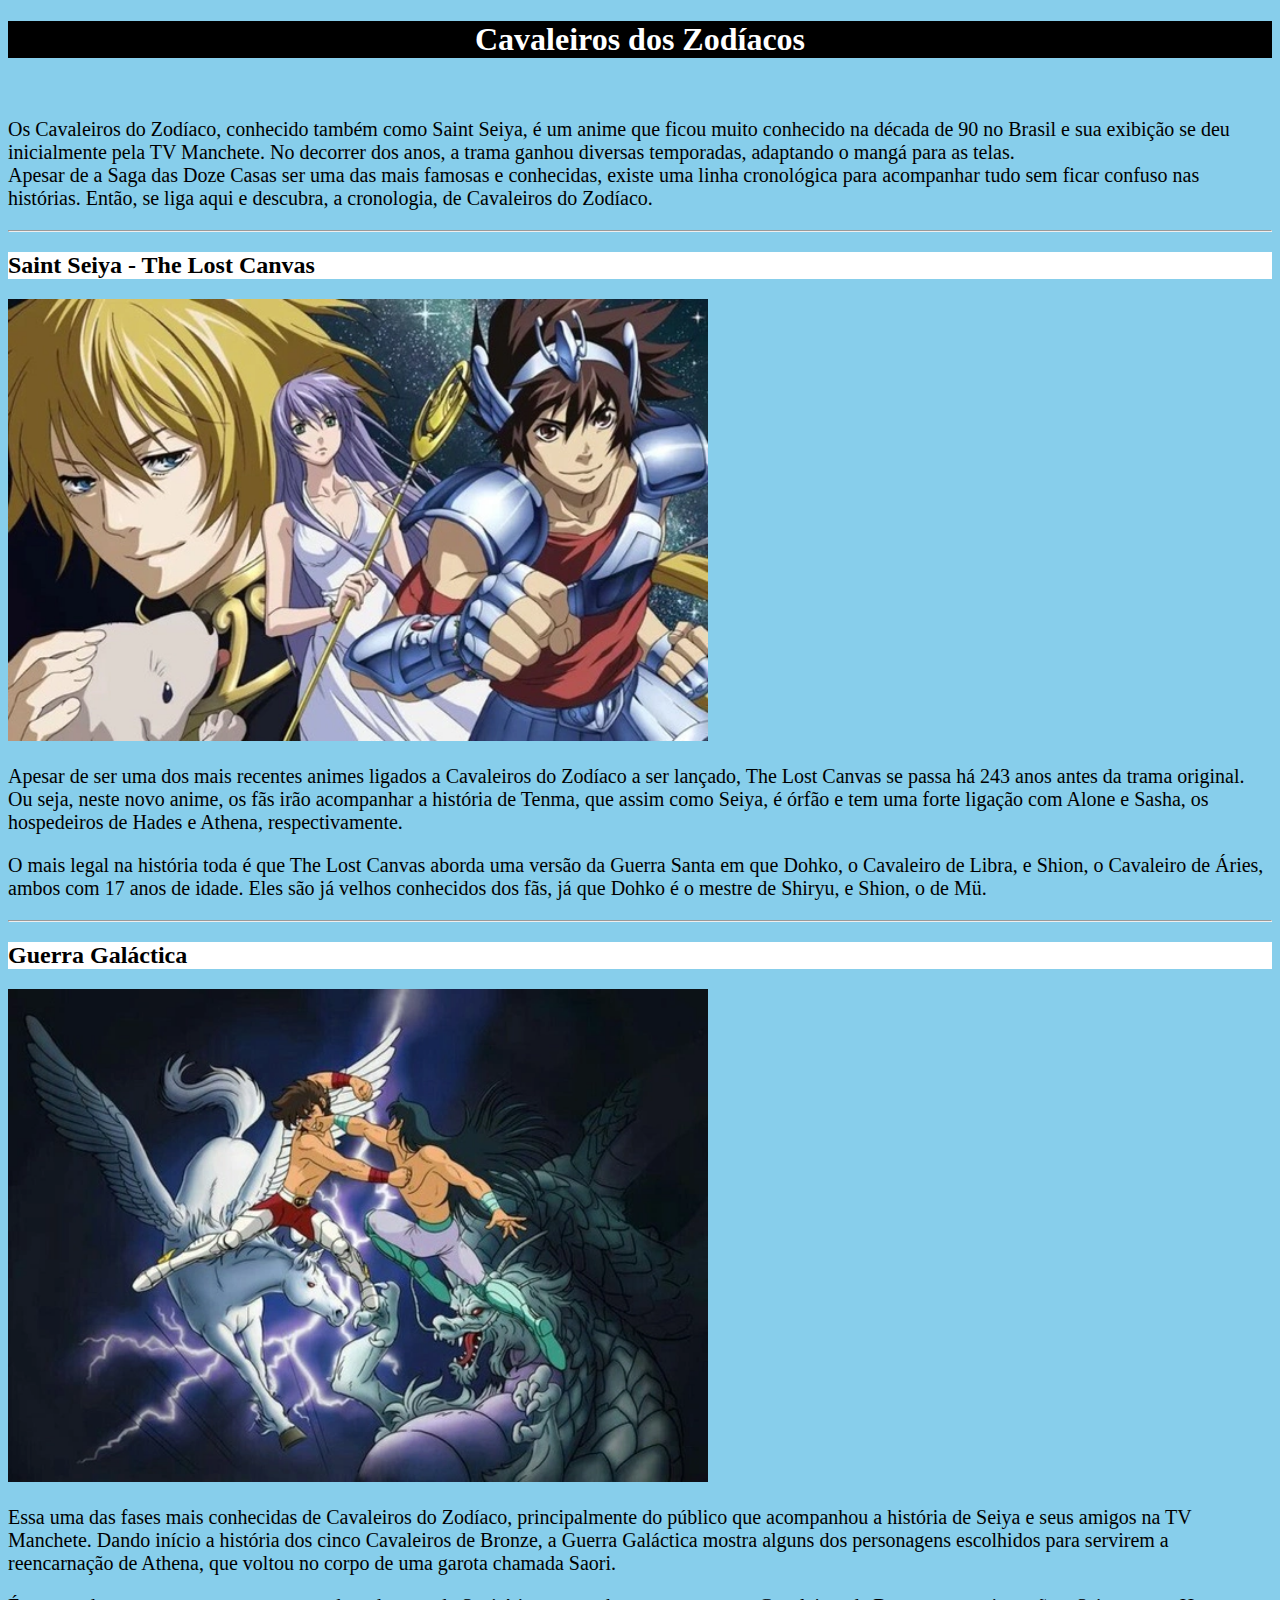
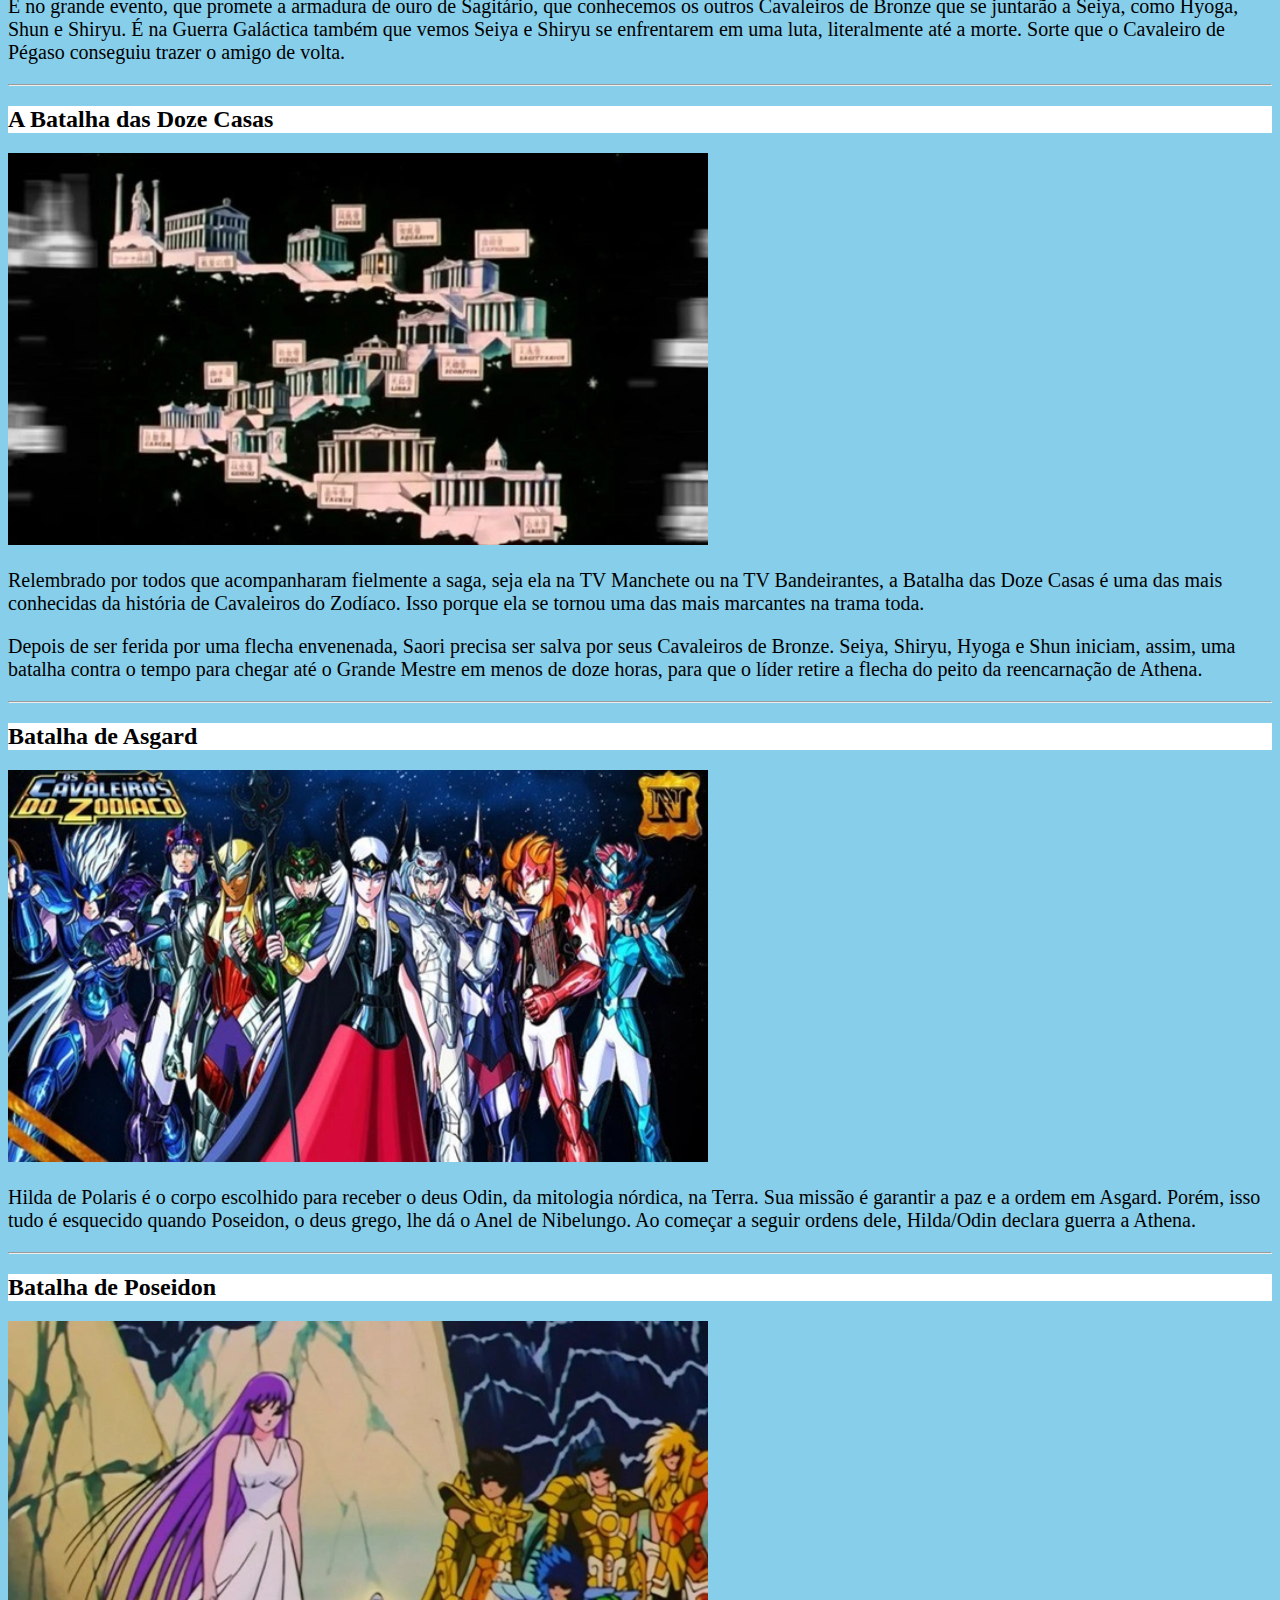
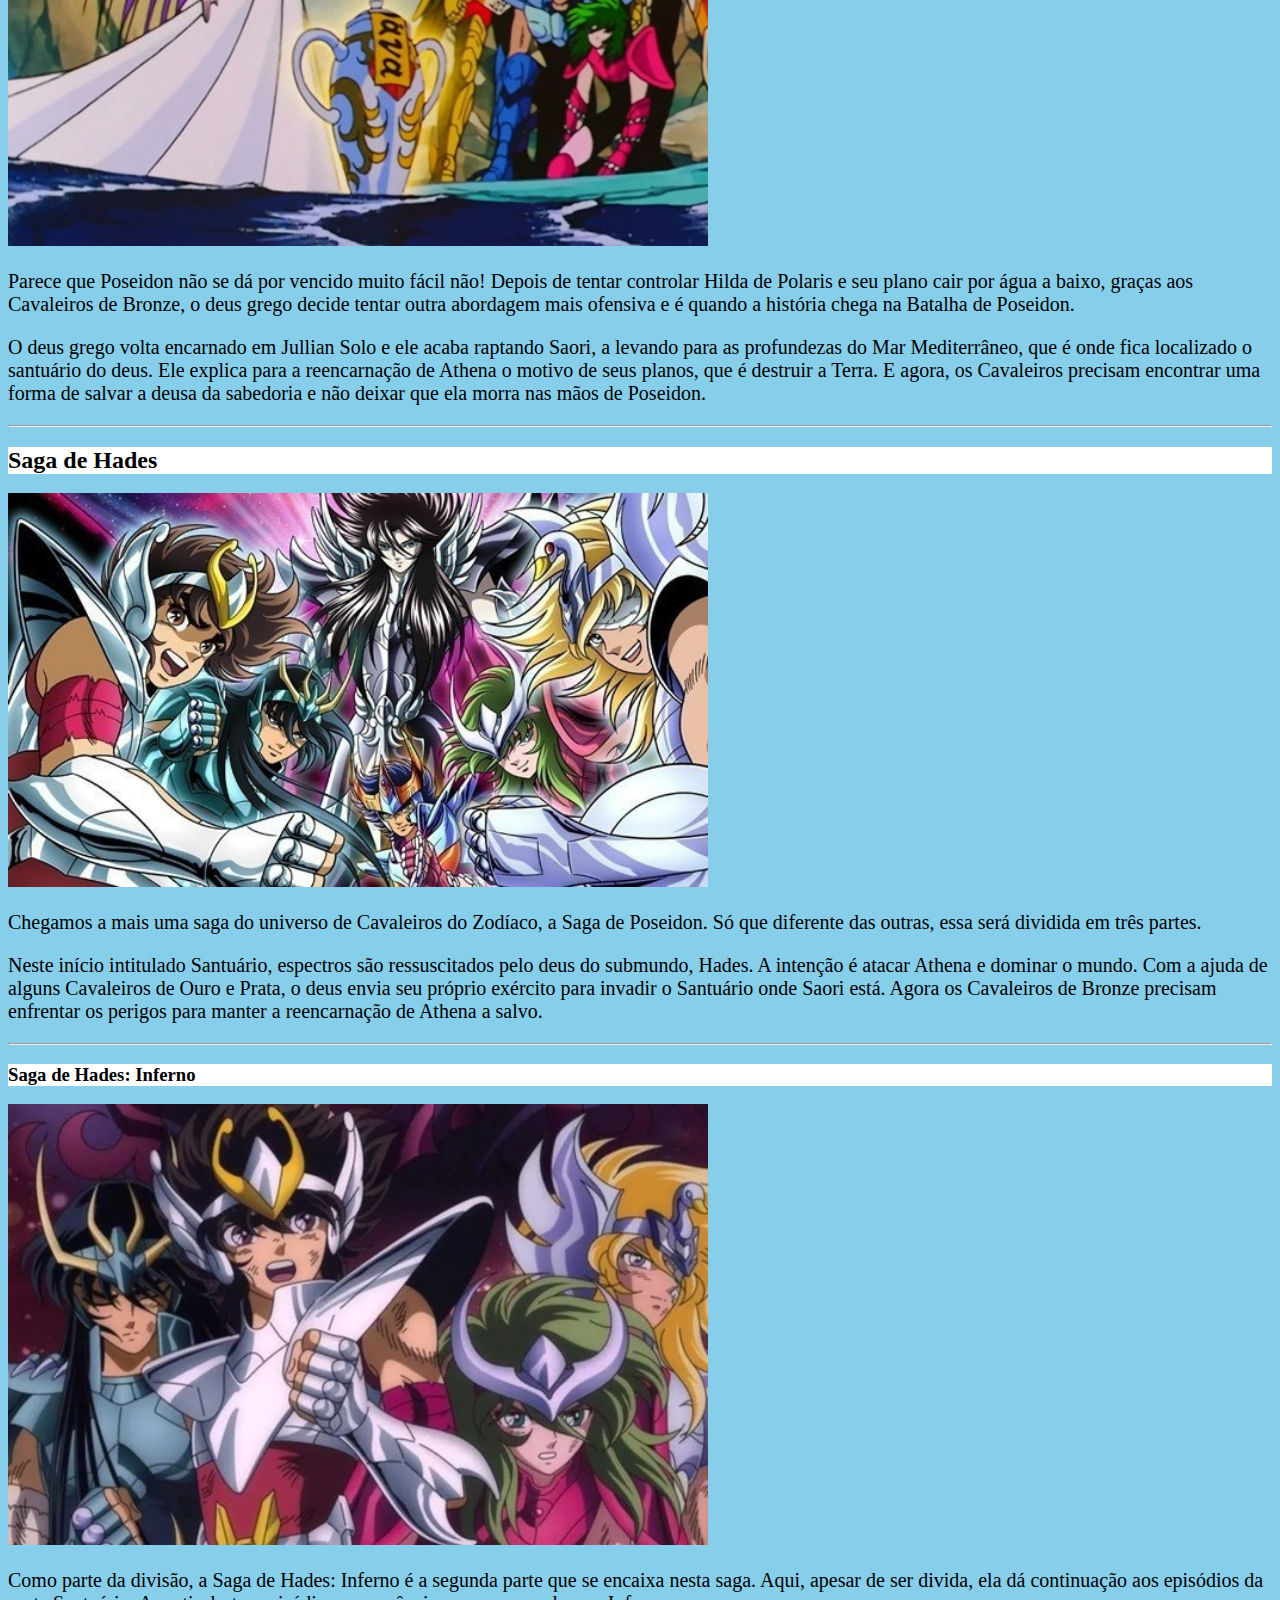
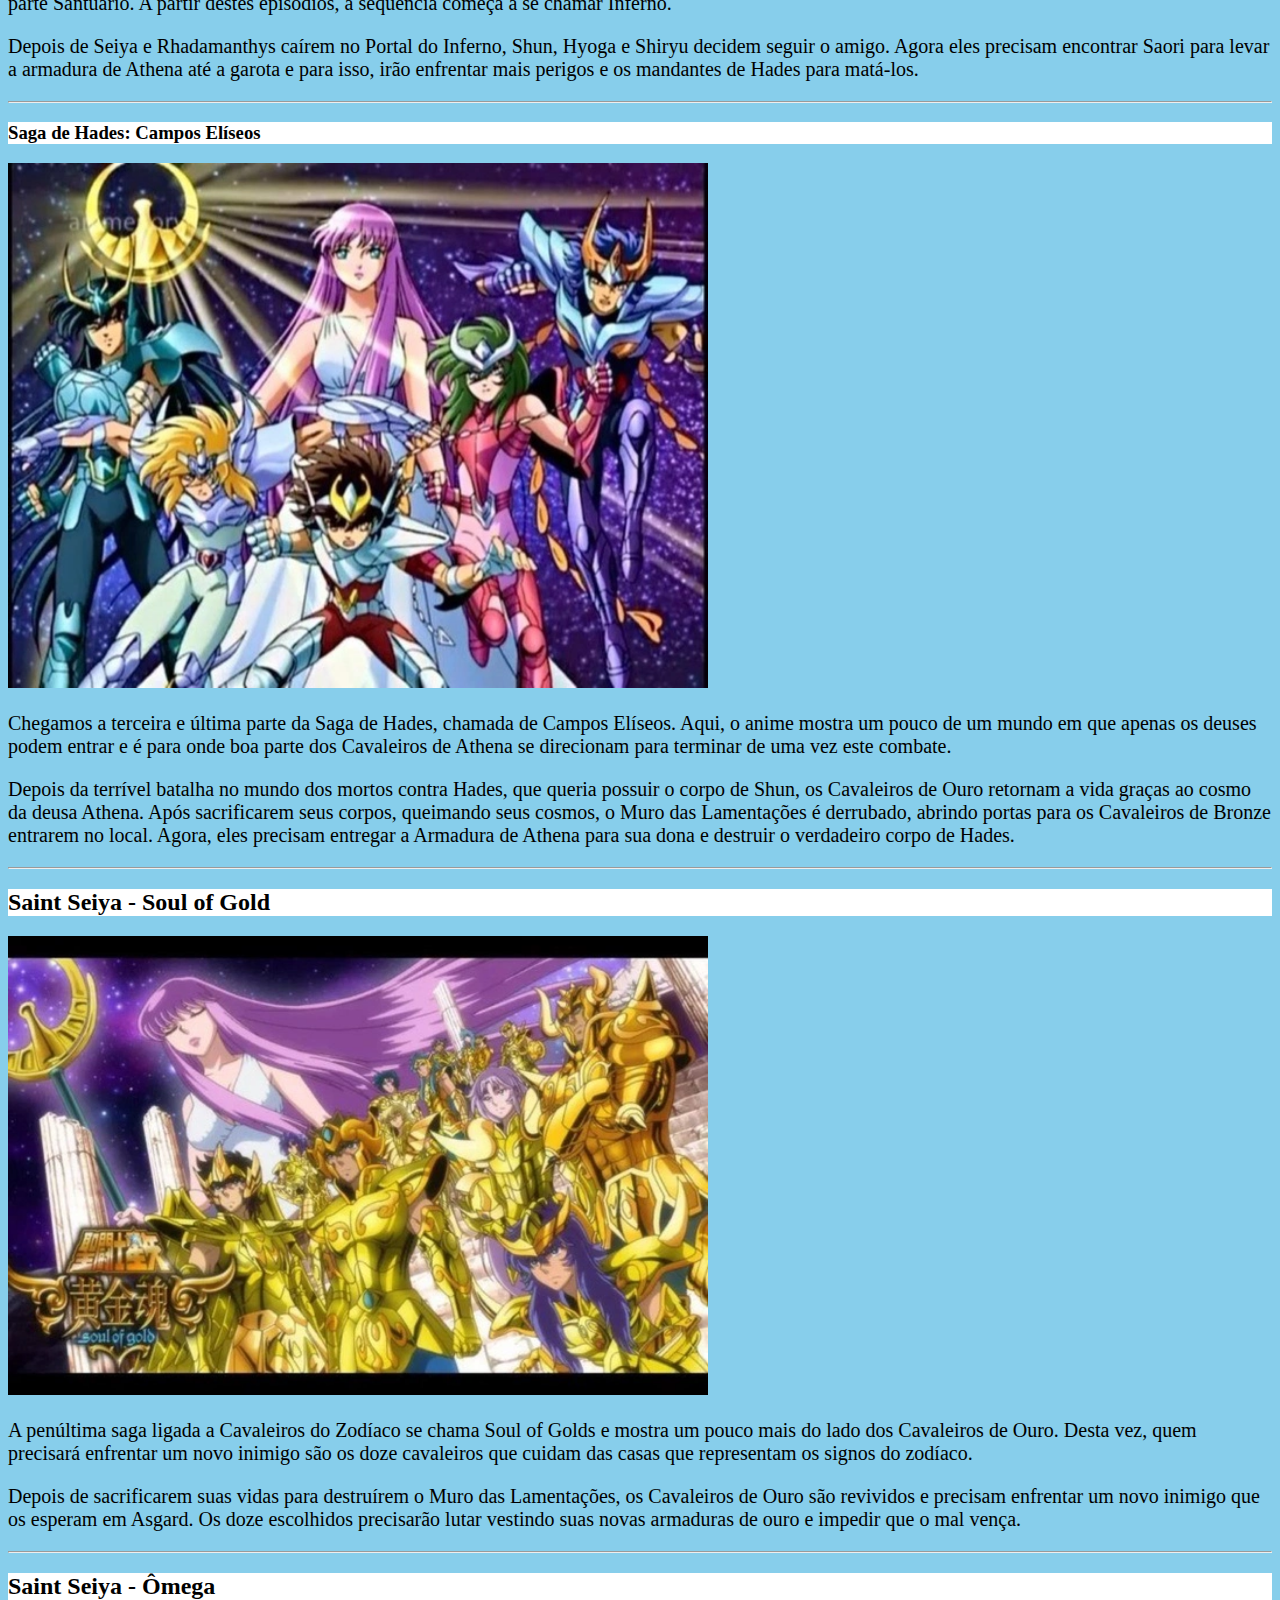
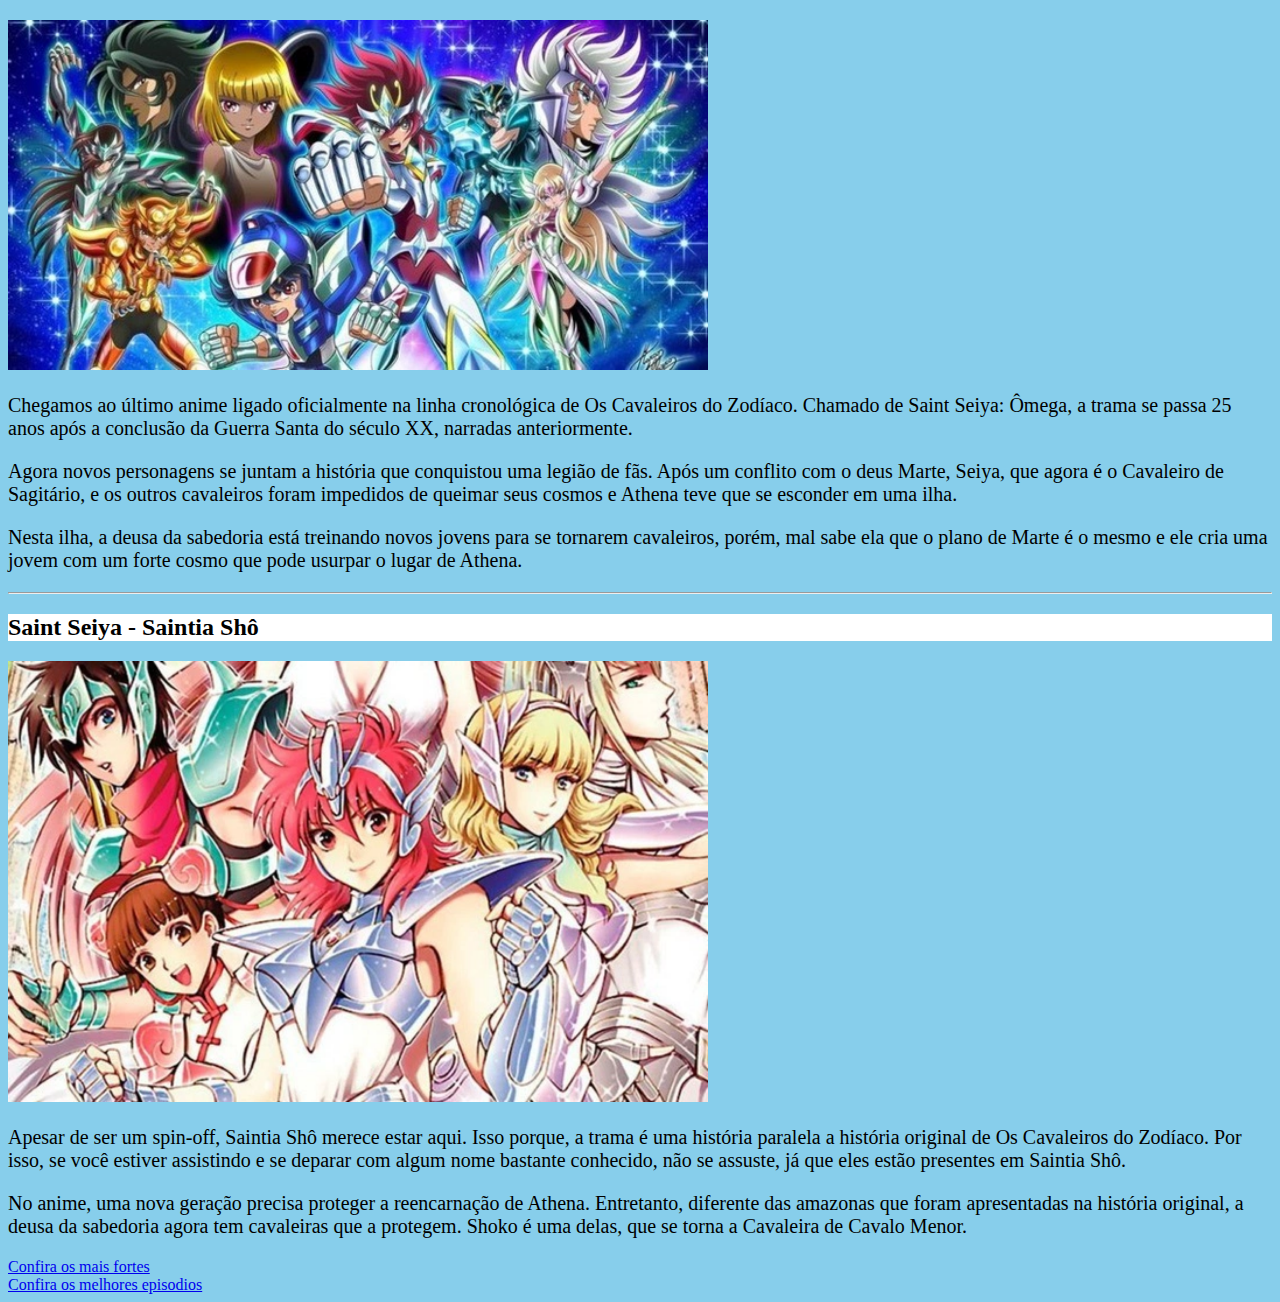
<file: Cavaleiros do Zodíaco/index.html>
<!DOCTYPE html>
<html lang="pt-br">
<head>
    <meta charset="UTF-8">
    <meta name="viewport" content="width=device-width, initial-scale=1.0">
    <title>CDZ</title>
    <link rel="stylesheet" href="./assets/css/style.css">
</head>
<body>

    
    <h1>Cavaleiros dos Zodíacos</h1>
<br>

<p>Os Cavaleiros do Zodíaco, conhecido também como Saint Seiya, é um anime que ficou muito conhecido na década de 90 no Brasil e sua exibição se deu inicialmente pela TV Manchete. No decorrer dos anos, a trama ganhou diversas temporadas, adaptando o mangá para as telas.
<br>
Apesar de a Saga das Doze Casas ser uma das mais famosas e conhecidas, existe uma linha cronológica para acompanhar tudo sem ficar confuso nas histórias. Então, se liga aqui e descubra, a cronologia, de Cavaleiros do Zodíaco.</p>
<hr>
<h2>Saint Seiya - The Lost Canvas</h2>

<img src="../Cavaleiros do Zodíaco/assets/img/temporadas/imagem_LostCanvas.webp" alt="imagem de Lost Canvas" class="galeria">

<p>Apesar de ser uma dos mais recentes animes ligados a Cavaleiros do Zodíaco a ser lançado, The Lost Canvas se passa há 243 anos antes da trama original. Ou seja, neste novo anime, os fãs irão acompanhar a história de Tenma, que assim como Seiya, é órfão e tem uma forte ligação com Alone e Sasha, os hospedeiros de Hades e Athena, respectivamente.</p>

<p>O mais legal na história toda é que The Lost Canvas aborda uma versão da Guerra Santa em que Dohko, o Cavaleiro de Libra, e Shion, o Cavaleiro de Áries, ambos com 17 anos de idade. Eles são já velhos conhecidos dos fãs, já que Dohko é o mestre de Shiryu, e Shion, o de Mü.</p>

<hr>

<h2>Guerra Galáctica</h2>
<img src="../Cavaleiros do Zodíaco/assets/img/temporadas/imagem_GuerraGalactica.webp" alt="imagem Guerra Galactica" class="galeria">

<p>Essa uma das fases mais conhecidas de Cavaleiros do Zodíaco, principalmente do público que acompanhou a história de Seiya e seus amigos na TV Manchete. Dando início a história dos cinco Cavaleiros de Bronze, a Guerra Galáctica mostra alguns dos personagens escolhidos para servirem a reencarnação de Athena, que voltou no corpo de uma garota chamada Saori.</p>

<p>É no grande evento, que promete a armadura de ouro de Sagitário, que conhecemos os outros Cavaleiros de Bronze que se juntarão a Seiya, como Hyoga, Shun e Shiryu. É na Guerra Galáctica também que vemos Seiya e Shiryu se enfrentarem em uma luta, literalmente até a morte. Sorte que o Cavaleiro de Pégaso conseguiu trazer o amigo de volta.</p>

<hr>

<h2>A Batalha das Doze Casas</h2>

<img src="../Cavaleiros do Zodíaco/assets/img/temporadas/imagem_DozeCasas.webp" alt="imagem_DozeCasas" class="galeria">

<p>Relembrado por todos que acompanharam fielmente a saga, seja ela na TV Manchete ou na TV Bandeirantes, a Batalha das Doze Casas é uma das mais conhecidas da história de Cavaleiros do Zodíaco. Isso porque ela se tornou uma das mais marcantes na trama toda.</p>

<p>Depois de ser ferida por uma flecha envenenada, Saori precisa ser salva por seus Cavaleiros de Bronze. Seiya, Shiryu, Hyoga e Shun iniciam, assim, uma batalha contra o tempo para chegar até o Grande Mestre em menos de doze horas, para que o líder retire a flecha do peito da reencarnação de Athena.</p>

<hr>

<h2>Batalha de Asgard</h2>

<img src="../Cavaleiros do Zodíaco/assets/img/temporadas/imagem_Asgard.webp" alt="imagem_Asgard" class="galeria">

<p>Hilda de Polaris é o corpo escolhido para receber o deus Odin, da mitologia nórdica, na Terra. Sua missão é garantir a paz e a ordem em Asgard. Porém, isso tudo é esquecido quando Poseidon, o deus grego, lhe dá o Anel de Nibelungo. Ao começar a seguir ordens dele, Hilda/Odin declara guerra a Athena.</p>

<hr>

<h2>Batalha de Poseidon</h2>

<img src="../Cavaleiros do Zodíaco/assets/img/temporadas/imagem_Batalha_Poseidon.webp" alt="imagem_Batalha_Poseidon" class="galeria">

<p>Parece que Poseidon não se dá por vencido muito fácil não! Depois de tentar controlar Hilda de Polaris e seu plano cair por água a baixo, graças aos Cavaleiros de Bronze, o deus grego decide tentar outra abordagem mais ofensiva e é quando a história chega na Batalha de Poseidon.</p>

<p>O deus grego volta encarnado em Jullian Solo e ele acaba raptando Saori, a levando para as profundezas do Mar Mediterrâneo, que é onde fica localizado o santuário do deus. Ele explica para a reencarnação de Athena o motivo de seus planos, que é destruir a Terra. E agora, os Cavaleiros precisam encontrar uma forma de salvar a deusa da sabedoria e não deixar que ela morra nas mãos de Poseidon.</p>

<hr>

<h2>Saga de Hades</h2>

<img src="../Cavaleiros do Zodíaco/assets/img/temporadas/imagem_Saga_Hades.webp" alt="imagem_Saga_Hades" class="galeria">

<p>Chegamos a mais uma saga do universo de Cavaleiros do Zodíaco, a Saga de Poseidon. Só que diferente das outras, essa será dividida em três partes.</p>

<p>Neste início intitulado Santuário, espectros são ressuscitados pelo deus do submundo, Hades. A intenção é atacar Athena e dominar o mundo. Com a ajuda de alguns Cavaleiros de Ouro e Prata, o deus envia seu próprio exército para invadir o Santuário onde Saori está. Agora os Cavaleiros de Bronze precisam enfrentar os perigos para manter a reencarnação de Athena a salvo.</p>

<hr>

<h3>Saga de Hades: Inferno</h3>

<img src="../Cavaleiros do Zodíaco/assets/img/temporadas/imagem_Hades_Inferno.webp" alt="imagem_Hades_Inferno" class="galeria">

<p>Como parte da divisão, a Saga de Hades: Inferno é a segunda parte que se encaixa nesta saga. Aqui, apesar de ser divida, ela dá continuação aos episódios da parte Santuário. A partir destes episódios, a sequência começa a se chamar Inferno.</p>

<p>Depois de Seiya e Rhadamanthys caírem no Portal do Inferno, Shun, Hyoga e Shiryu decidem seguir o amigo. Agora eles precisam encontrar Saori para levar a armadura de Athena até a garota e para isso, irão enfrentar mais perigos e os mandantes de Hades para matá-los.</p>

<hr>

<h3>Saga de Hades: Campos Elíseos</h3>

<img src="../Cavaleiros do Zodíaco/assets/img/temporadas/imagem_Campos_Eliseos.webp" alt="imagem_Campos_Eliseos" class="galeria">

<p>Chegamos a terceira e última parte da Saga de Hades, chamada de Campos Elíseos. Aqui, o anime mostra um pouco de um mundo em que apenas os deuses podem entrar e é para onde boa parte dos Cavaleiros de Athena se direcionam para terminar de uma vez este combate.</p>

<p>Depois da terrível batalha no mundo dos mortos contra Hades, que queria possuir o corpo de Shun, os Cavaleiros de Ouro retornam a vida graças ao cosmo da deusa Athena. Após sacrificarem seus corpos, queimando seus cosmos, o Muro das Lamentações é derrubado, abrindo portas para os Cavaleiros de Bronze entrarem no local. Agora, eles precisam entregar a Armadura de Athena para sua dona e destruir o verdadeiro corpo de Hades.</p>

<hr>

<h2>Saint Seiya - Soul of Gold</h2>

<img src="../Cavaleiros do Zodíaco/assets/img/temporadas/imagem_Soul_Of_Gold.webp" alt="imagem_Soul_Of_Gold" class="galeria">

<p>A penúltima saga ligada a Cavaleiros do Zodíaco se chama Soul of Golds e mostra um pouco mais do lado dos Cavaleiros de Ouro. Desta vez, quem precisará enfrentar um novo inimigo são os doze cavaleiros que cuidam das casas que representam os signos do zodíaco.</p>

<p>Depois de sacrificarem suas vidas para destruírem o Muro das Lamentações, os Cavaleiros de Ouro são revividos e precisam enfrentar um novo inimigo que os esperam em Asgard. Os doze escolhidos precisarão lutar vestindo suas novas armaduras de ouro e impedir que o mal vença.</p>

<hr>

<h2>Saint Seiya - Ômega</h2>

<img src="../Cavaleiros do Zodíaco/assets/img/temporadas/imagem_Omega.webp" alt="imagem_Omega" class="galeria">

<p>Chegamos ao último anime ligado oficialmente na linha cronológica de Os Cavaleiros do Zodíaco. Chamado de Saint Seiya: Ômega, a trama se passa 25 anos após a conclusão da Guerra Santa do século XX, narradas anteriormente.</p>
<p>Agora novos personagens se juntam a história que conquistou uma legião de fãs. Após um conflito com o deus Marte, Seiya, que agora é o Cavaleiro de Sagitário, e os outros cavaleiros foram impedidos de queimar seus cosmos e Athena teve que se esconder em uma ilha.</p>
<p>Nesta ilha, a deusa da sabedoria está treinando novos jovens para se tornarem cavaleiros, porém, mal sabe ela que o plano de Marte é o mesmo e ele cria uma jovem com um forte cosmo que pode usurpar o lugar de Athena.</p>

<hr>

<h2>Saint Seiya - Saintia Shô</h2>

<img src="../Cavaleiros do Zodíaco/assets/img/temporadas/imagem_Saintia_Sho.webp" alt="imagem_Saintia_Sho" class="galeria">

<p>Apesar de ser um spin-off, Saintia Shô merece estar aqui. Isso porque, a trama é uma história paralela a história original de Os Cavaleiros do Zodíaco. Por isso, se você estiver assistindo e se deparar com algum nome bastante conhecido, não se assuste, já que eles estão presentes em Saintia Shô.</p>

<p>No anime, uma nova geração precisa proteger a reencarnação de Athena. Entretanto, diferente das amazonas que foram apresentadas na história original, a deusa da sabedoria agora tem cavaleiras que a protegem. Shoko é uma delas, que se torna a Cavaleira de Cavalo Menor.</p>


<a href="../Cavaleiros do Zodíaco/mais_fortes.html">Confira os mais fortes</a>
<br>
<a href="../Cavaleiros do Zodíaco/ep_marcantes.html">Confira os melhores episodios</a>



</body>
</html>
</file>
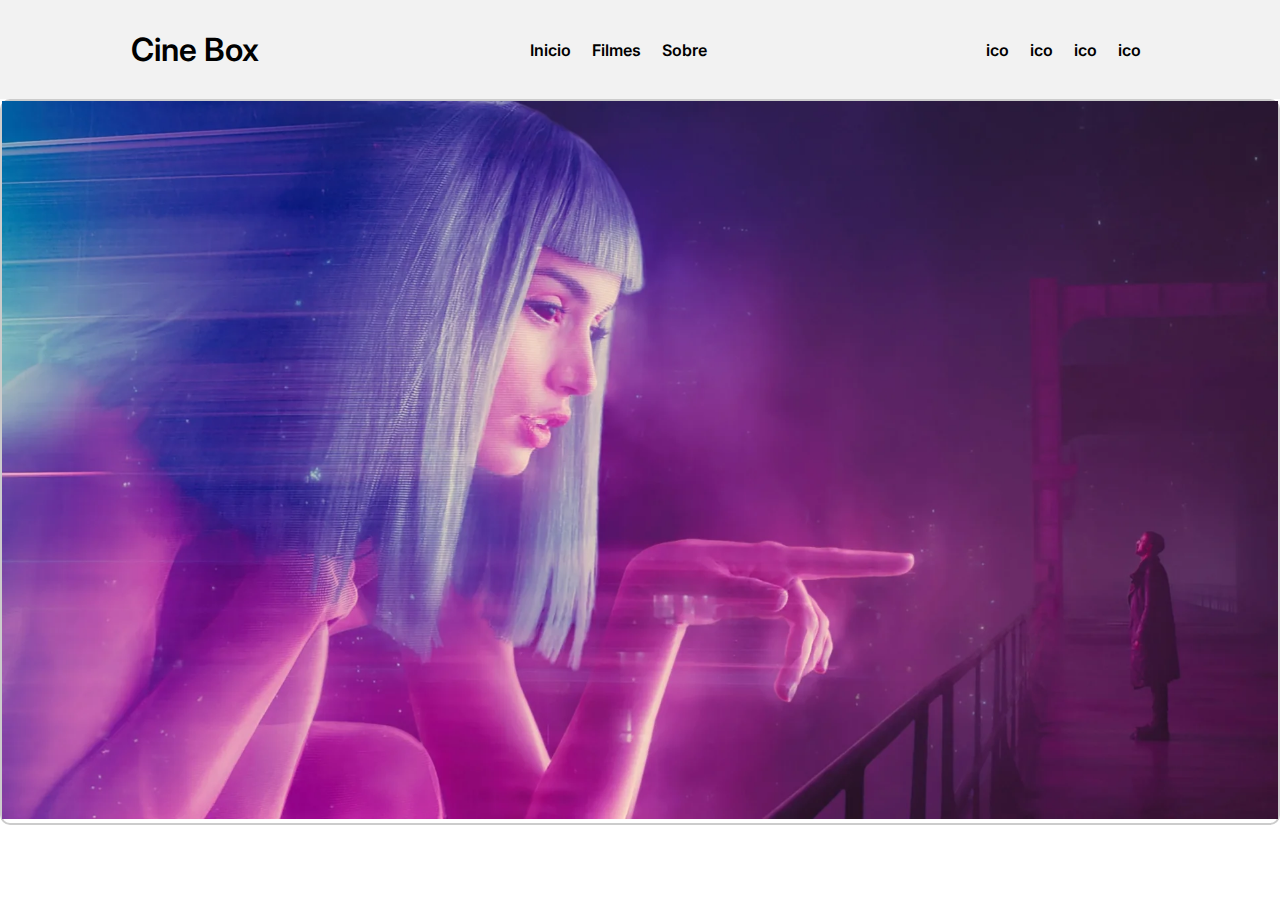
<file: Cine_Box/index.html>
<!DOCTYPE html>
<html lang="pt-br">
<head>
    <meta charset="UTF-8">
    <meta name="viewport" content="width=device-width, initial-scale=1.0">
    <title>CineBox</title>
    <link rel="stylesheet" href="assets/css/style.css">
    <link rel="stylesheet" href="assets/css/carrossel.css">
</head>
<body>
    <header>
        <nav>
            <a href="#" class="logo">
                <h1>Cine Box</h1>
            </a>
            <ul class="menu">
                <li><a href="#">Inicio</a></li>
                <li><a href="#">Filmes</a></li>
                <li><a href="#">Sobre</a></li>
            </ul>

            <ul class="menu_icones">
                <li><a href="#">ico</a></li>
                <li><a href="#">ico</a></li>
                <li><a href="#">ico</a></li>
                <li><a href="#">ico</a></li>
            </ul>
        </nav>
    </header>
    <section id="banner">
        <main class="carrossel_container">
            <img src="assets/img/banner/banner_01.jpg" alt="banner 01">

        </main>

    </section>
    
</body>
</html>
</file>
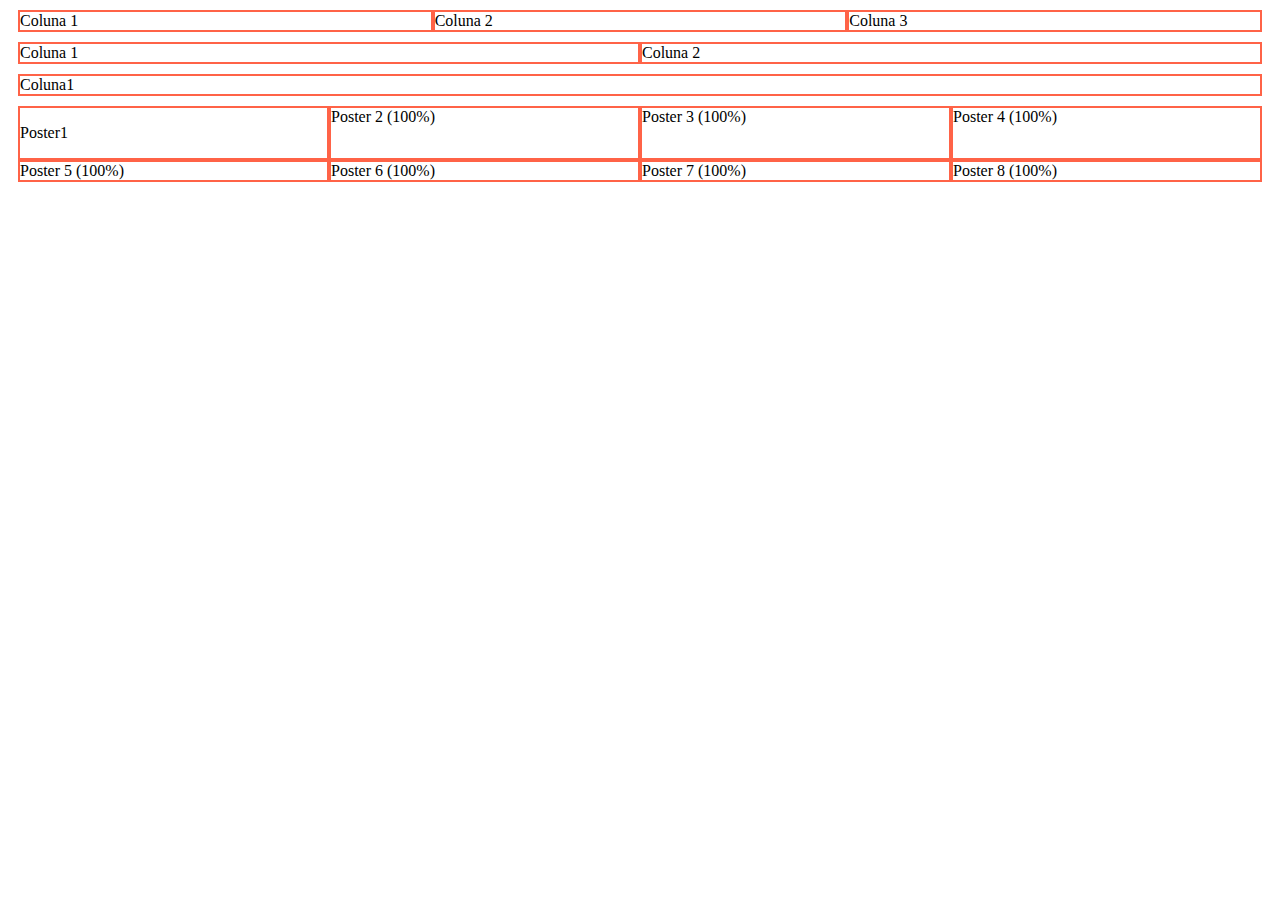
<file: coluna_linha/index.html>
<!DOCTYPE html>
<html lang="pt-BR">
    <link rel="stylesheet" href="assets/css/style.css">

<head>
    <meta charset="UTF-8">
    <meta name="viewport" content="width=device-width, initial-scale=1.0">
    <title>Página Linhas Colunas</title>
    <link rel="stylesheet" href="assets/css/style.css">
</head>

<body>

    <div class="linha">
        <div class="coluna coluna-4">Coluna 1</div>
        <div class="coluna coluna-4">Coluna 2</div>
        <div class="coluna coluna-4">Coluna 3</div>
    </div>


    <div class="linha">
        <div class="coluna coluna-6">Coluna 1</div>
        <div class="coluna coluna-6">Coluna 2</div>
    </div>

    <div class="linha">
        <div class="coluna-12">Coluna1</div>
        
    </div>

    <div class="linha">
        <div class="coluna coluna-3"><p>Poster1</p></div>
        <div class="coluna coluna-3">Poster 2 (100%)</div>
        <div class="coluna coluna-3">Poster 3 (100%)</div>
        <div class="coluna coluna-3">Poster 4 (100%)</div>

        <div class="coluna coluna-3">Poster 5 (100%)</div>
        <div class="coluna coluna-3">Poster 6 (100%)</div>
        <div class="coluna coluna-3">Poster 7 (100%)</div>
        <div class="coluna coluna-3">Poster 8 (100%)</div>    
    </div>

</body>

</html>
</file>
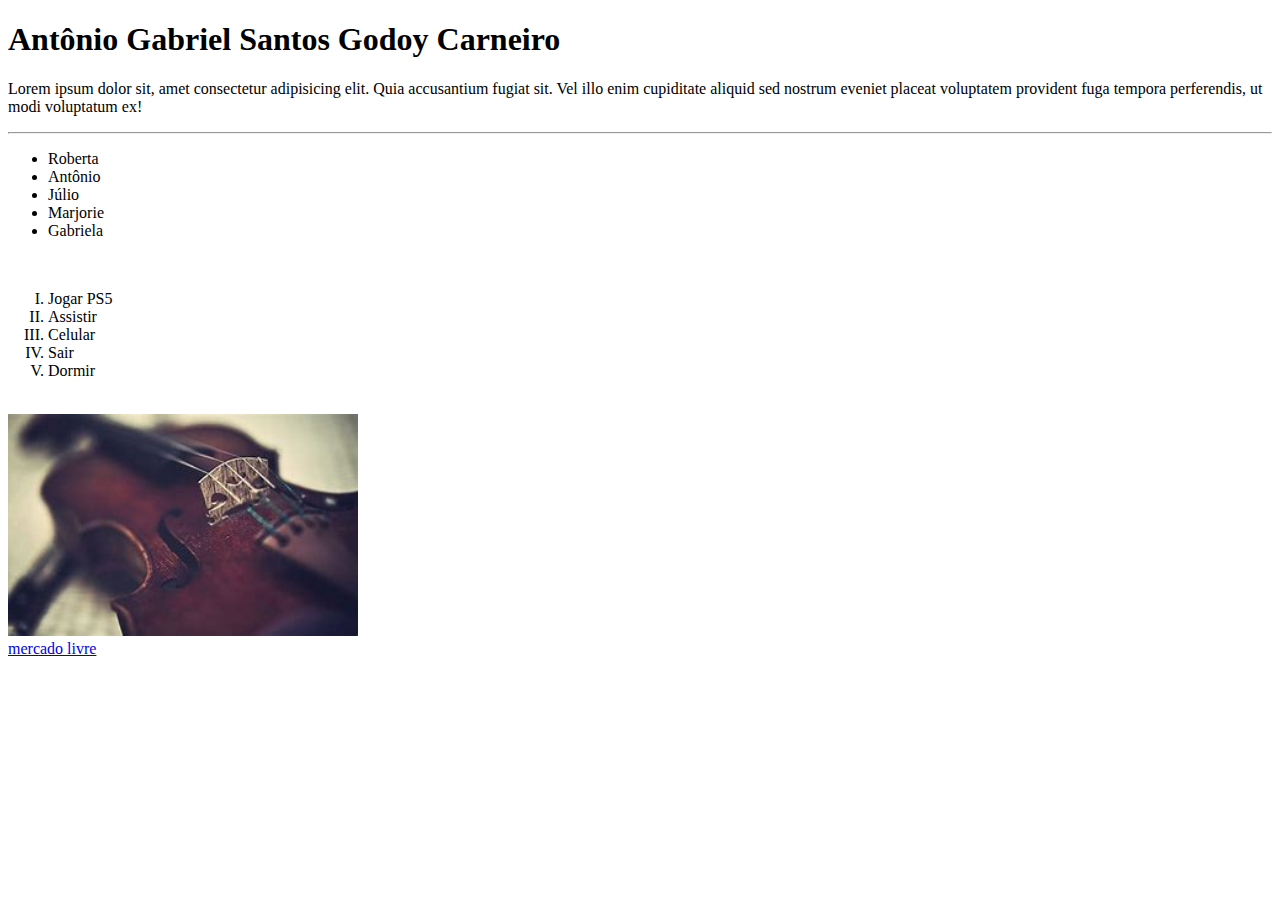
<file: curriculo/index.html>
<!DOCTYPE html>
<html lang="pt-br">
<head>
    <meta charset="UTF-8">
    <meta name="viewport" content="width=device-width, initial-scale=1.0">
    <title>Meu currículo</title>
</head>
<body>
    <h1>Antônio Gabriel Santos Godoy Carneiro</h1>

    <p>Lorem ipsum dolor sit, amet consectetur adipisicing elit. Quia accusantium fugiat sit. Vel illo enim cupiditate aliquid sed nostrum eveniet placeat voluptatem provident fuga tempora perferendis, ut modi voluptatum ex!
   
    <hr>

    <ul>
        <li>Roberta</li>
        <li>Antônio</li>
        <li>Júlio</li>
        <li>Marjorie</li>
        <li>Gabriela</li>
    </ul>
<br>
    <ol type="I">
        <li>Jogar PS5</li>
        <li>Assistir</li>
        <li>Celular</li>
        <li>Sair</li>
        <li>Dormir</li>
    </ol>
<br>
    <img src="vioino01.jpg" alt="violino" width="350">

<br>

    <a href="https://www.mercadolivre.com.br/?msockid=374fca31eb4564c71f3edec3ea9c6591" target="_blank">mercado livre</a>
    
</body>
</html>
</file>
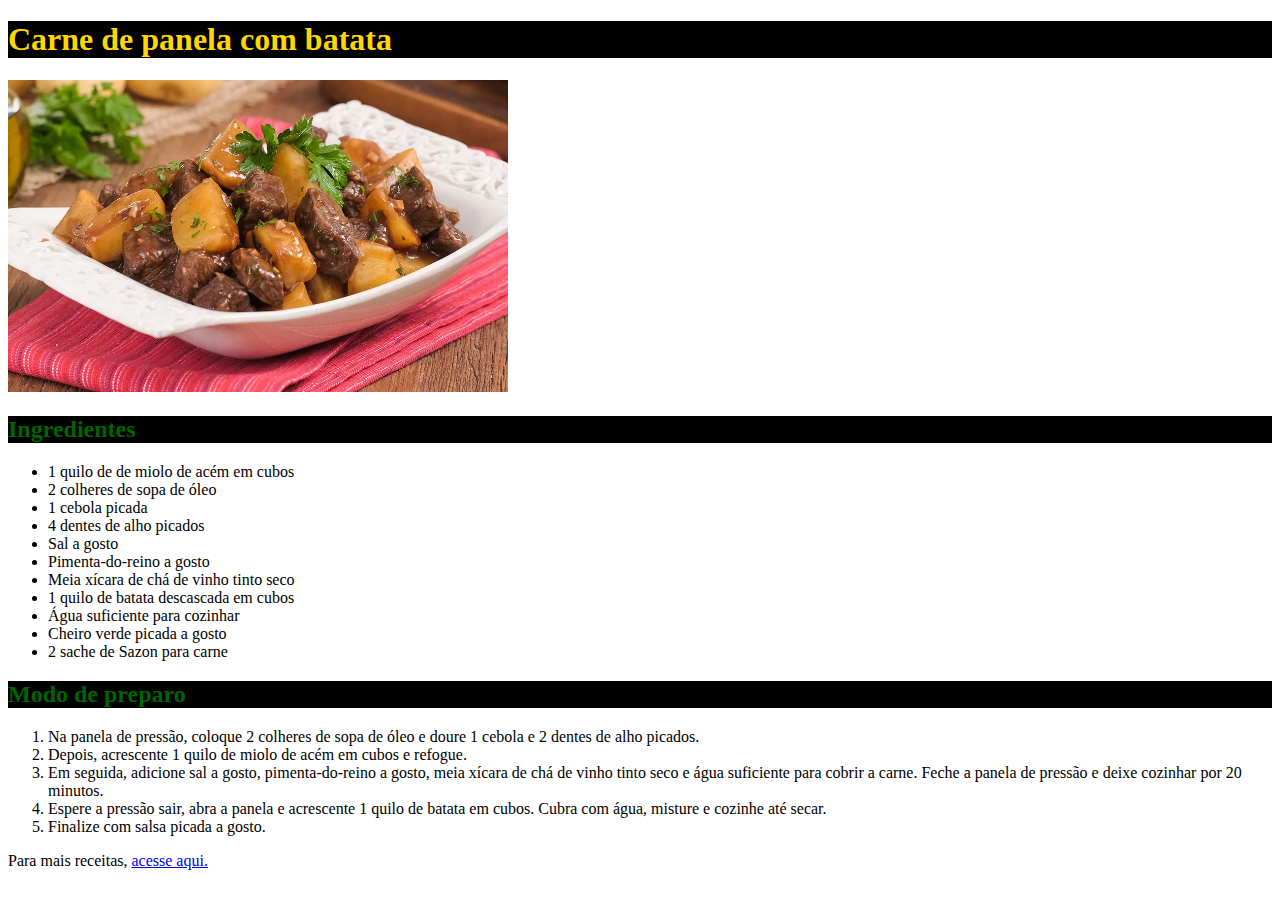
<file: receita/index.html>
<!DOCTYPE html>
<html lang="en">
<head>
    <meta charset="UTF-8">
    <meta name="viewport" content="width=device-width, initial-scale=1.0">
    <title>Receitas</title>
</head>
<body>
    
<h1 style= "color: gold; background-color: black;"> Carne de panela com batata</h1>

<img src="carneCBatata.webp" alt="foto da carne de panela com batata." width="500">

<h2 style="color: darkgreen; background-color: black;">Ingredientes</h2>

<ul>
    <li>1 quilo de de miolo de acém em cubos</li>
    <li>2 colheres de sopa de óleo</li>
    <li>1 cebola picada</li>
    <li>4 dentes de alho picados</li>
    <li>Sal a gosto</li>
    <li>Pimenta-do-reino a gosto</li>
    <li>Meia xícara de chá de vinho tinto seco</li>
    <li>1 quilo de batata descascada em cubos</li>
    <li>Água suficiente para cozinhar</li>
    <li>Cheiro verde picada a gosto</li>
    <li>2 sache de Sazon para carne</li>
   
</ul>


<h2 style="color: darkgreen; background-color: black;">Modo de preparo</h2>

<ol>
    <li>Na panela de pressão, coloque 2 colheres de sopa de óleo e doure 1 cebola e 2 dentes de alho picados.</li>
    <li>Depois, acrescente 1 quilo de miolo de acém em cubos e refogue.</li>
    <li>Em seguida, adicione sal a gosto, pimenta-do-reino a gosto, meia xícara de chá de vinho tinto seco e água suficiente para cobrir a carne. Feche a panela de pressão e deixe cozinhar por 20 minutos.</li>
    <li>Espere a pressão sair, abra a panela e acrescente 1 quilo de batata em cubos. Cubra com água, misture e cozinhe até secar.</li>
    <li>Finalize com salsa picada a gosto.</li>
</ol>

<p>Para mais receitas, <a href="https://receitas.globo.com/tipos-de-prato/carnes/carne-de-panela-com-batatas-4d50b63952e0b252bc0057ee.ghtml" target="_blank">acesse aqui.</a></p>


</body>
</html>
</file>
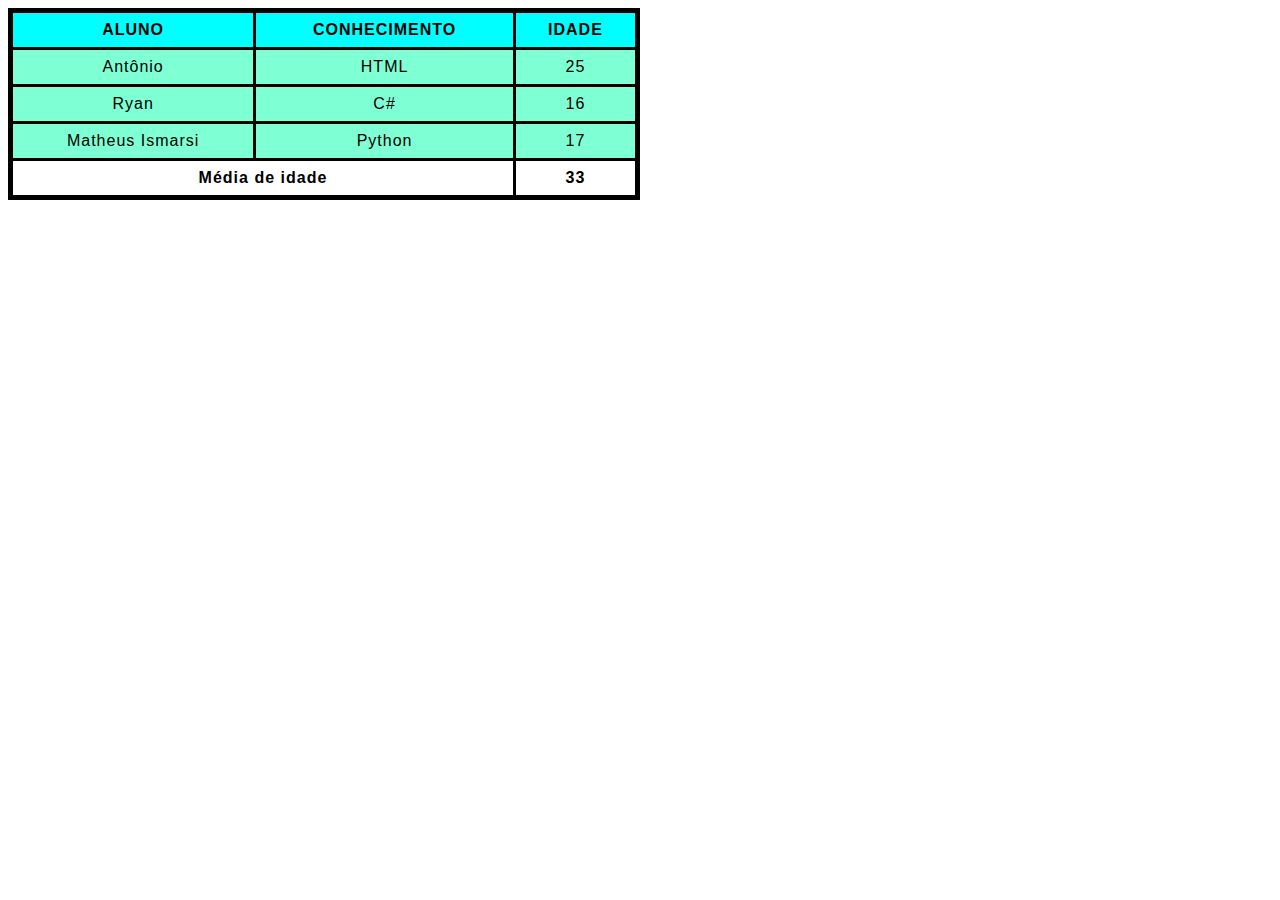
<file: tabela/index.html>
<!DOCTYPE html>
<html lang="pt-br">
<head>
    <meta charset="UTF-8">
    <meta name="viewport" content="width=device-width, initial-scale=1.0">
    <title>Tabelas</title>
    <link rel="stylesheet" href="asstes/css/style.css">
</head>
<body>
    
<table>
   <thead>                      <!--CABEÇALHO-->
        <tr>                    <!--PRIMEIRA LINHA DO CABEÇALHO-->
            <th>ALUNO</th>          <!--COLUNA DO CABEÇALHO-->
            <th>CONHECIMENTO</th>
            <th>IDADE</th>
        </tr>
   </thead>
   <tbody>                      <!--CORPO DA TABELA-->
        <tr>                    <!--PRIMEIRA LINHA-->
            <td>Antônio</td>          <!--COLUNA-->
            <td>HTML</td>
            <td>25</td>
        </tr>
        <tr>                    <!--SEGUNDA LINHA-->
            <td>Ryan</td>
            <td>C#</td>
            <td>16</td>
        </tr>
        <tr>                    <!--TERCEIRA LINHA-->
            <td>Matheus Ismarsi</td>
            <td>Python</td>
            <td>17</td>      
        </tr>
   </tbody>
   <tfoot>
        <tr>
            <th colspan="2">Média de idade</th>
            <th>33</th>
        </tr>
   </tfoot>
</table>

</body>
</html>
</file>
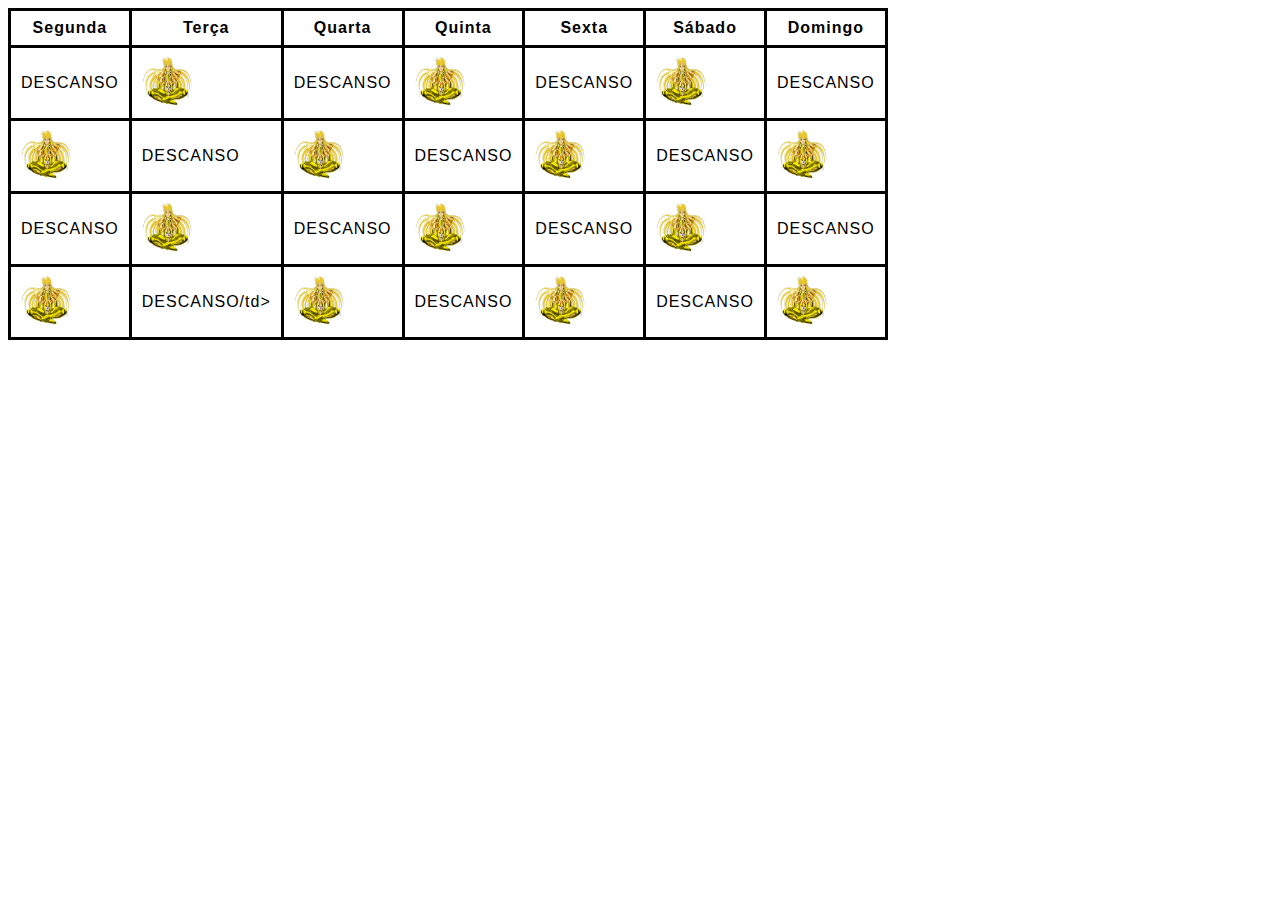
<file: tabela04/index.html>
<!DOCTYPE html>
<html lang="pt-br">
<head>
    <meta charset="UTF-8">
    <meta name="viewport" content="width=device-width, initial-scale=1.0">
    <link rel="stylesheet" href="./assets/css/style.css">
    <title>Tabela06</title>
</head>
<body>
    <table>
        <thead>
            <tr>
                <th>Segunda</th>
                <th>Terça</th>
                <th>Quarta</th>
                <th>Quinta</th>
                <th>Sexta</th>
                <th>Sábado</th>
                <th>Domingo</th>
            </tr>
        </thead>
        <tbody>
            <tr>
                <td>DESCANSO</td>
                <td><img src="../tabela04/assets/img/yoga.png" alt="imagem de yoga" class="img_yoga"></td>
                <td>DESCANSO</td>
                <td><img src="../tabela04/assets/img/yoga.png" alt="imagem de yoga" class="img_yoga"></td>
                <td>DESCANSO</td>
                <td><img src="../tabela04/assets/img/yoga.png" alt="imagem de yoga" class="img_yoga"></td>
                <td>DESCANSO</td>
            </tr>
            <tr>
                <td><img src="../tabela04/assets/img/yoga.png" alt="imagem de yoga" class="img_yoga"></td>
                <td>DESCANSO</td>
                <td><img src="../tabela04/assets/img/yoga.png" alt="imagem de yoga" class="img_yoga"></td>
                <td>DESCANSO</td>
                <td><img src="../tabela04/assets/img/yoga.png" alt="imagem de yoga" class="img_yoga"></td>
                <td>DESCANSO</td>
                <td><img src="../tabela04/assets/img/yoga.png" alt="imagem de yoga" class="img_yoga"></td>
            </tr>
            <tr>
                <td>DESCANSO</td>
                <td><img src="../tabela04/assets/img/yoga.png" alt="imagem de yoga" class="img_yoga"></td>
                <td>DESCANSO</td>
                <td><img src="../tabela04/assets/img/yoga.png" alt="imagem de yoga" class="img_yoga"></td>
                <td>DESCANSO</td>
                <td><img src="../tabela04/assets/img/yoga.png" alt="imagem de yoga" class="img_yoga"></td>
                <td>DESCANSO</td>
            </tr>
            <tr>
                <td><img src="../tabela04/assets/img/yoga.png" alt="imagem de yoga" class="img_yoga"></td>
                <td>DESCANSO/td>
                <td><img src="../tabela04/assets/img/yoga.png" alt="imagem de yoga" class="img_yoga"></td>
                <td>DESCANSO</td>
                <td><img src="../tabela04/assets/img/yoga.png" alt="imagem de yoga" class="img_yoga"></td>
                <td>DESCANSO</td>
                <td><img src="../tabela04/assets/img/yoga.png" alt="imagem de yoga" class="img_yoga"></td>
            </tr>
        </tbody>

    </table>
</body>
</html>
</file>
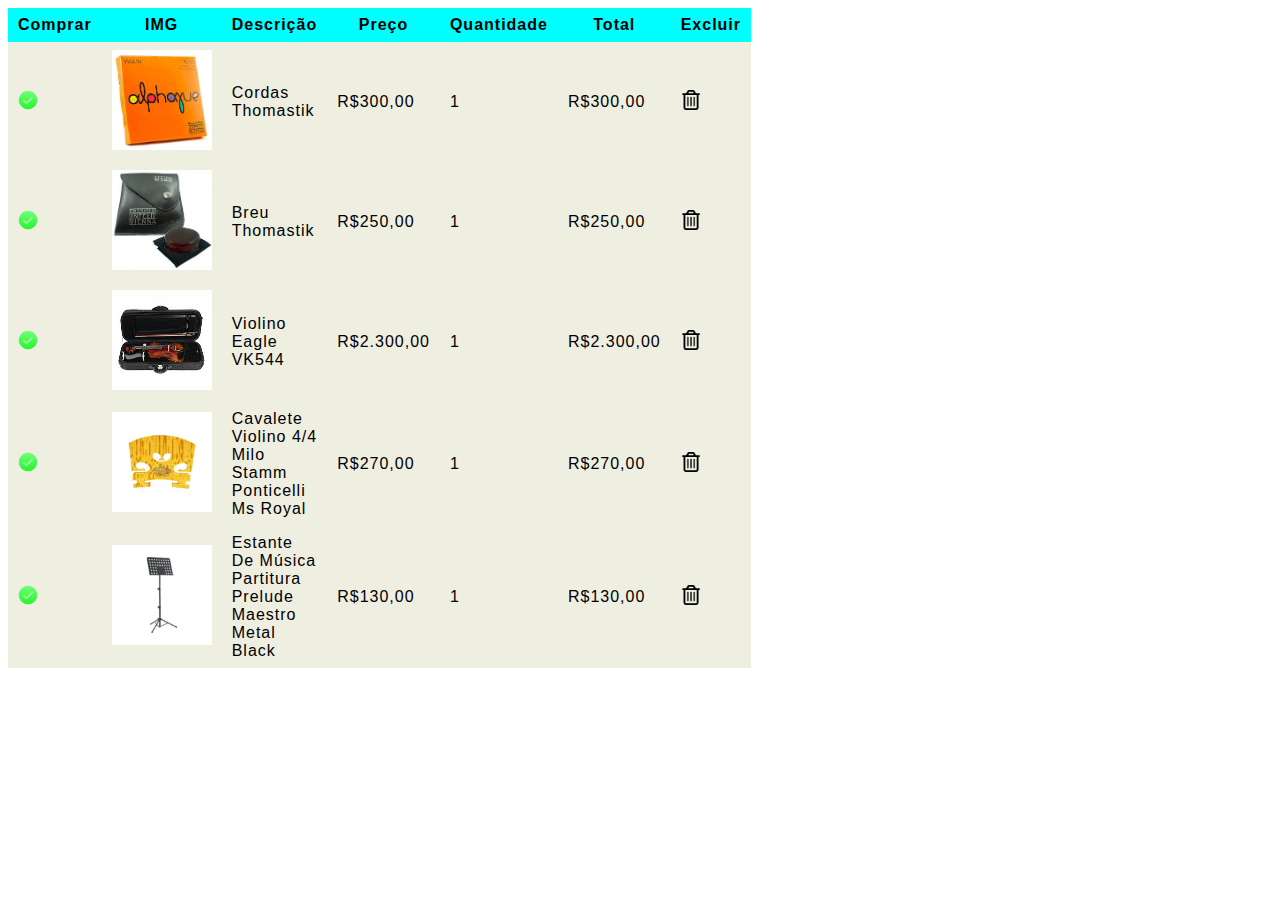
<file: tabela06/index.html>
<!DOCTYPE html>
<html lang="pt-br">
<head>
    <meta charset="UTF-8">
    <meta name="viewport" content="width=device-width, initial-scale=1.0">
    <title>Tabela#06</title>
    <link rel="stylesheet" href="./assets/css/style.css">
</head>
<body>
    
    <table>
        <thead>
            <tr>
                <th>Comprar</th>
                <th>IMG</th>
                <th>Descrição</th>
                <th>Preço</th>
                <th>Quantidade</th>
                <th>Total</th>
                <th>Excluir</th>
            </tr>
        </thead>
        <tbody>
            <tr>
                <td><img src="../tabela06/assets/img/check.png" alt="confirmação" class="imagem_check"></td>
                <td><img src="../tabela06/assets/img/thomastik.jfif" alt="imagem da carda de violino" class="imagem_padrao" ></td>
                <td>Cordas Thomastik</td>
                <td>R$300,00</td>
                <td>1</td>
                <td>R$300,00</td>
                <td><img src="../tabela06/assets/img/delete.png" alt="imagem de delete" class="imagem_del"></td>
                
            </tr>
            <tr>
                <td><img src="../tabela06/assets/img/check.png" alt="confirmação" class="imagem_check"></td>
                <td><img src="../tabela06/assets/img/breu.jfif" alt="imagem da carda de violino" class="imagem_padrao" ></td>
                <td>Breu Thomastik</td>
                <td>R$250,00</td>
                <td>1</td>
                <td>R$250,00</td>
                <td><img src="../tabela06/assets/img/delete.png" alt="imagem de delete" class="imagem_del"></td>
               
            </tr>
            <tr>
                <td><img src="../tabela06/assets/img/check.png" alt="confirmação" class="imagem_check"></td>
                <td><img src="../tabela06/assets/img/violino.jfif" alt="imagem da carda de violino" class="imagem_padrao" ></td>
                <td>Violino Eagle VK544</td>
                <td>R$2.300,00</td>
                <td>1</td>
                <td>R$2.300,00</td>
                <td><img src="../tabela06/assets/img/delete.png" alt="imagem de delete" class="imagem_del"></td>
               
            </tr>
            <tr>
                <td><img src="../tabela06/assets/img/check.png" alt="confirmação" class="imagem_check"></td>
                <td><img src="../tabela06/assets/img/cavalete.jpg" alt="imagem da carda de violino" class="imagem_padrao" ></td>
                <td>Cavalete Violino 4/4 Milo Stamm Ponticelli Ms Royal</td>
                <td>R$270,00</td>
                <td>1</td>
                <td>R$270,00</td>
                <td><img src="../tabela06/assets/img/delete.png" alt="imagem de delete" class="imagem_del"></td>
                
            </tr>
            <tr>
                <td><img src="../tabela06/assets/img/check.png" alt="confirmação" class="imagem_check"></td>
                <td><img src="../tabela06/assets/img/Estante.jpg" alt="imagem da carda de violino" class="imagem_padrao" ></td>
                <td>Estante De Música Partitura Prelude Maestro Metal Black</td>
                <td>R$130,00</td>
                <td>1</td>
                <td>R$130,00</td>
                <td><img src="../tabela06/assets/img/delete.png" alt="imagem de delete" class="imagem_del"></td>
                
            </tr>
        </tbody>
    </table>










</body>
</html>
</file>
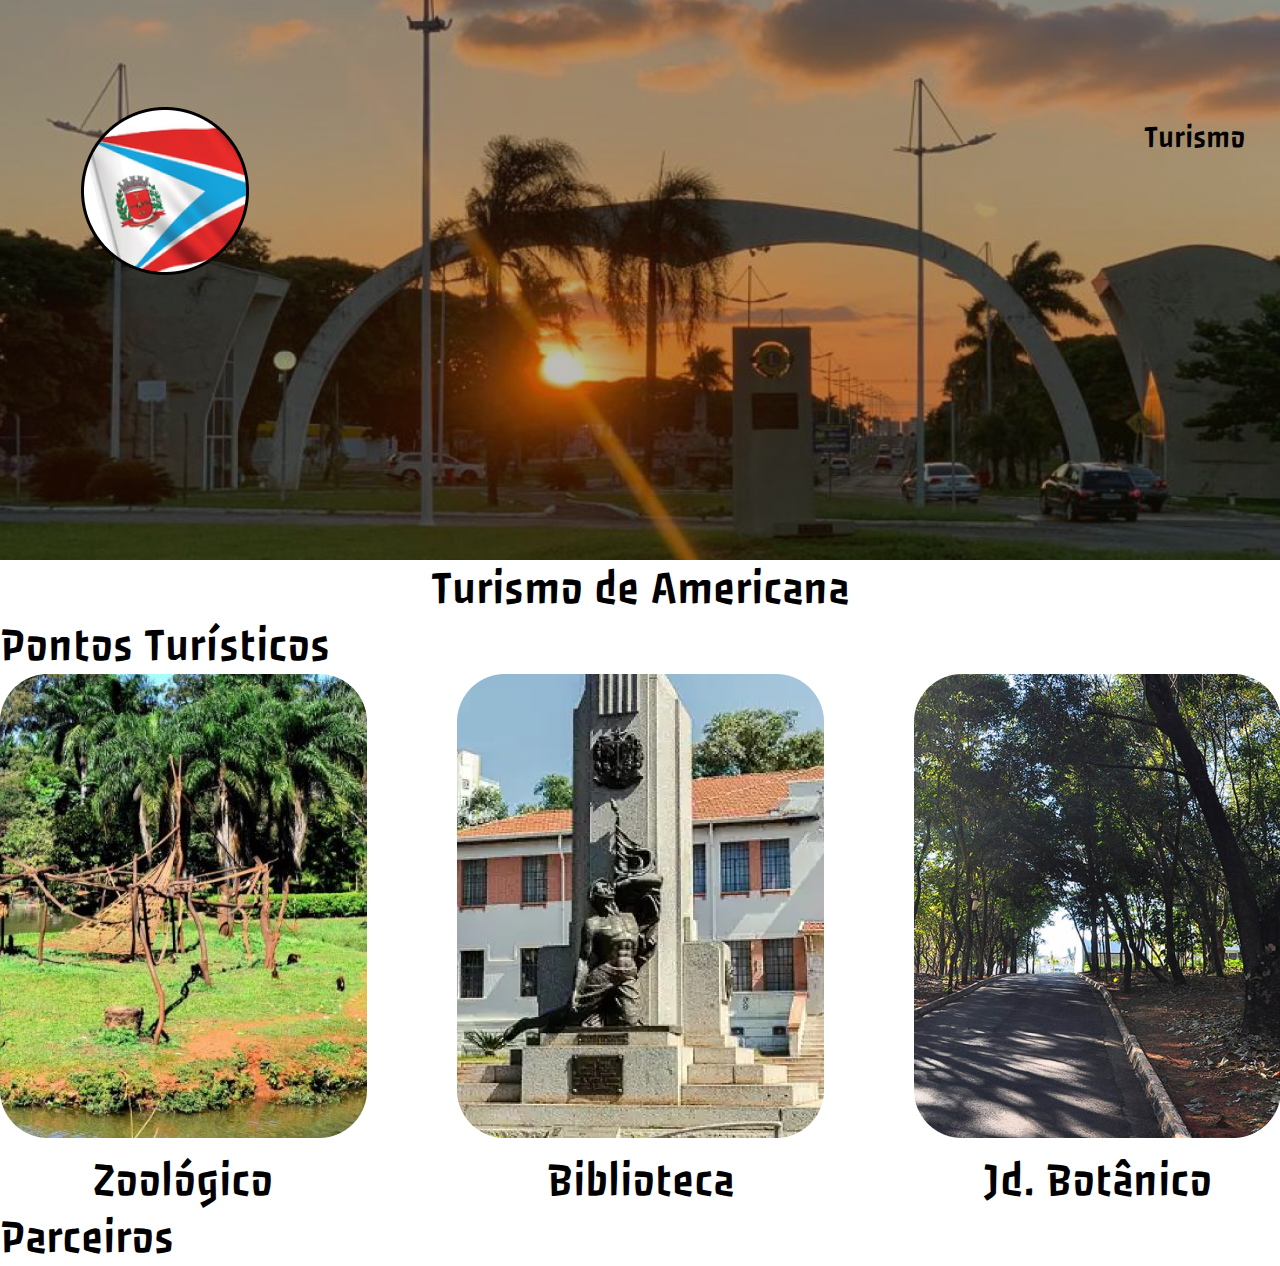
<file: Turismo Americana/index.html>
<!DOCTYPE html>
<html lang="pt-br">

<head>
    <meta charset="UTF-8">
    <meta name="viewport" content="width=device-width, initial-scale=1.0">
    <title>Turismo Americana</title>
    <link rel="stylesheet" href="../Turismo Americana/assets/style.css/style.css">
    <link rel="preconnect" href="https://fonts.googleapis.com">
    <link rel="preconnect" href="https://fonts.gstatic.com" crossorigin>
    <link href="https://fonts.googleapis.com/css2?family=Passero+One&display=swap" rel="stylesheet">
</head>

<body>

    <section id="pagina_home">
        <header>
            <div class="categoria">
                <img src="./assets/img/Logo.png" alt="imagem de logo da empresa" class="logo">
                <nav class="menu_principal">
                    <ul>
                        <li><a href="#">Turismo</a></li>
                        <li><a href="#">Parceiros</a></li>
                        <li><a href="#">Contatos</a></li>
                    </ul>
                </nav>

            </div>
        </header>
    </section>
    <div class="titulo">
        <h1>Turismo de Americana</h1>
    </div>
    
    <section class="po_tu">
        <main>
            <div>
                <h2>Pontos Turísticos</h2>
            </div>
            
            <div class="galeria">
                <figure>
                    <img src="./assets/img/Zoologico.png" alt="">
                    <figcaption>Zoológico</figcaption>
                </figure>
                <figure>
                    <img src="./assets/img/Biblioteca.png" alt="">
                    <figcaption>Biblioteca</figcaption>
                </figure>
                <figure>
                    <img src="./assets/img/Jd. Botânico.png" alt="">
                    <figure>Jd. Botânico</figure>
                </figure>
            </div>

        </main>
    </section>

    <section class="parceiros">
        <main>
            <div>
                <h2>Parceiros</h2>
            </div>


        </main>
    </section>
    <footer>

    </footer>
</body>

</html>
</file>
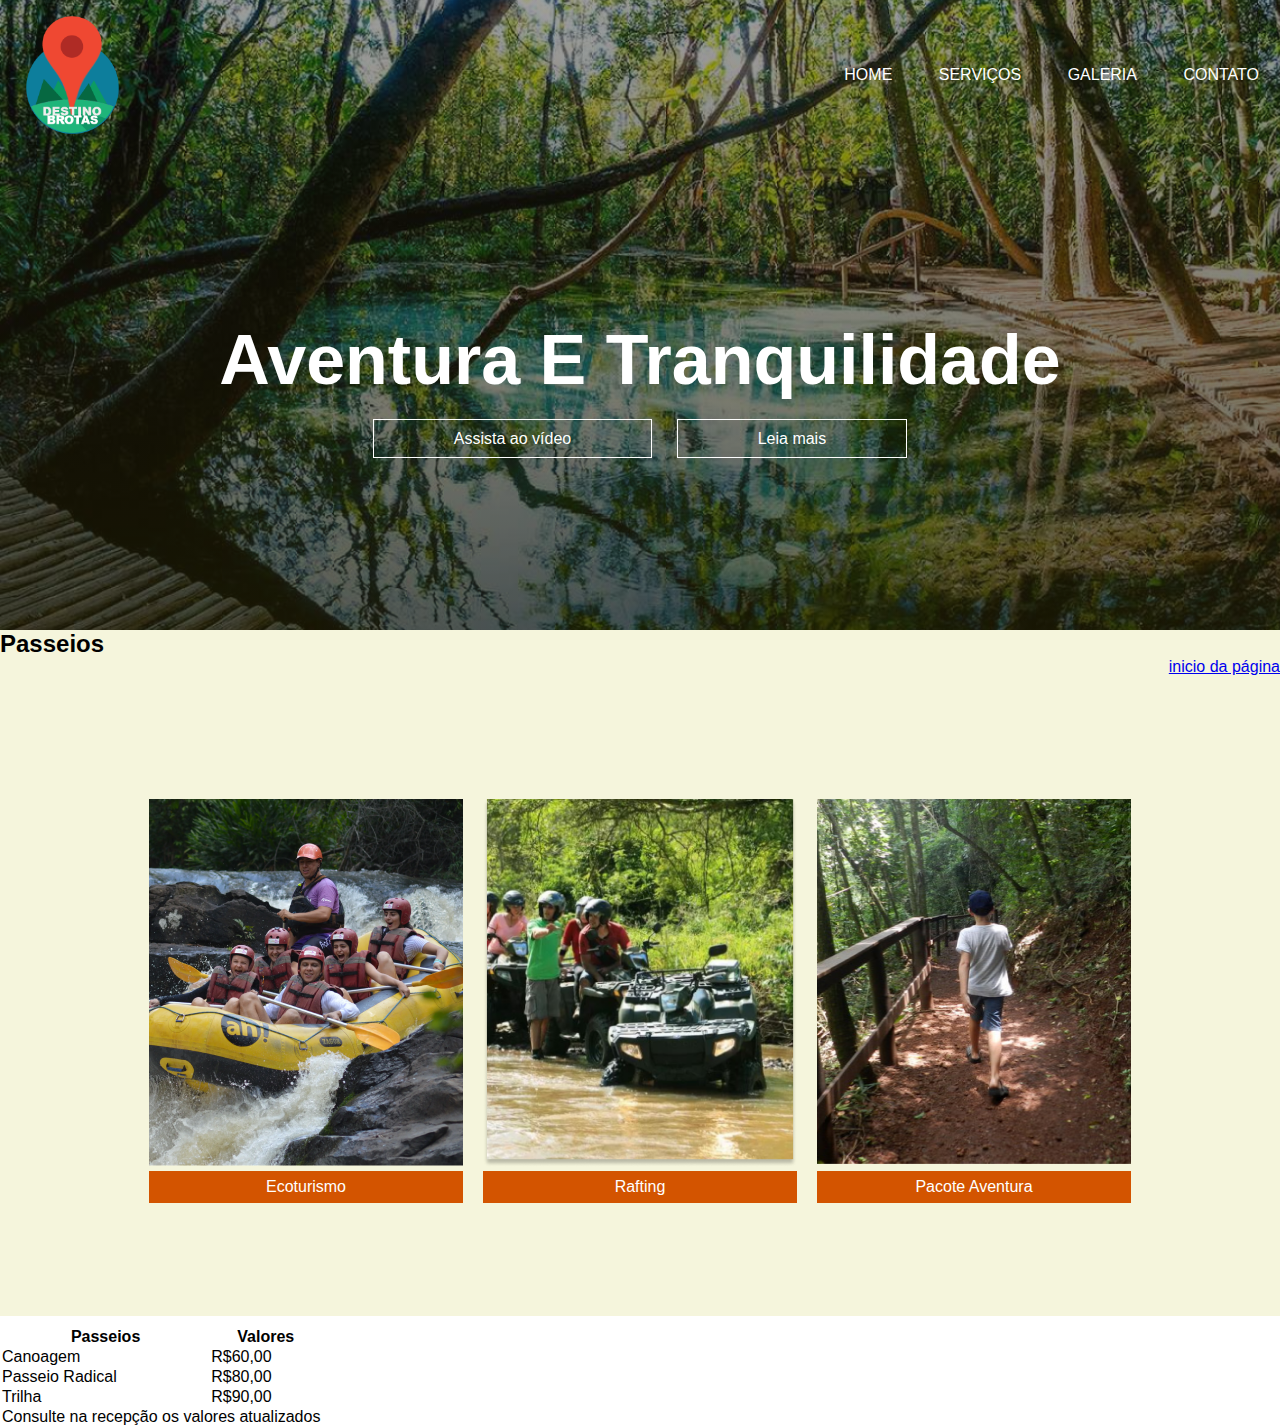
<file: Turismo/index.html>
<!DOCTYPE html>
<html lang="pt-br">

<head>
    <meta charset="UTF-8">
    <meta name="viewport" content="width=device-width, initial-scale=1.0">
    <title>Destino Brotas</title>
    <link rel="stylesheet" href="./assets/css/style.css">
    <link rel="shortcut icon" href="./assets/img/logo.png" type="image/x-icon">
</head>

<body> <!--Se usa ID em J.S e CLASS em CSS e dentro de SECTION se usa ID-->

    <header>
        <!--Usado para fazer o cabeçalho do site, geralmente contém o título, logo tipo e elementos de navegação.-->
        <section id="pagina_home">
            <div class="categoria">
                <img src="../Turismo/assets/img/logo.png" alt="imagem do logo da empresa" class="logo">
                <nav class="menu_principal"> <!-- Serve para facilitar a navegação dentro do site-->
                    <ul>
                        <li><a href="#">HOME</a></li> <!--O # é para o link não ir a lugar nenhum-->
                        <li><a href="#">SERVIÇOS</a></li>
                        <li><a href="#">GALERIA</a></li>
                        <li><a href="#">CONTATO</a></li>
                    </ul>
                </nav>

            </div>

            <div class="conteudo_banner">
                <h1>Aventura E Tranquilidade</h1>
                <div>
                    <a href="#" class="btn">Assista ao vídeo</a>
                    <a href="#" class="btn">Leia mais</a>
                </div>

            </div>
        </section>

    </header>


    <section id="passeios">

        <div>
            <h2>Passeios</h2>
            <a class="link" href="#">inicio da página</a>
        </div>
        <main> <!--Conteúdo principal do site-->
            <figure>
                <img src="../Turismo/assets/img/foto1.png" alt="imagem de ecoturismo" class="foto">
                <figcaption>Ecoturismo</figcaption>
            </figure>
            <figure>
                <img src="../Turismo/assets/img/foto2.png" alt="imagem de rafting" class="foto_meio">
                <figcaption class="leg_meio">Rafting</figcaption>
            </figure>
            <figure>
                <img src="../Turismo/assets/img/foto3.png" alt="imagem pacote aventura" class="foto">
                <figcaption>Pacote Aventura</figcaption>
            </figure>

        </main>

    </section>

    <section>
        <main>
            <div class="tabela">
                <table>
                    <thead>
                        <tr>
                            <th>Passeios</th>
                            <th>Valores</th>
                        </tr>
                    </thead>
                    <tr>
                        <td>Canoagem</td>
                        <td>R$60,00</td>
                    </tr>
                    <tr>
                        <td>Passeio Radical</td>
                        <td>R$80,00</td>
                    </tr>
                    <tr>
                        <td>Trilha</td>
                        <td>R$90,00</td>
                    </tr>
                    <tfoot>
                        <tr>
                            <td colspan="2">Consulte na recepção os valores atualizados</td>
                        </tr>
                
                    </tfoot>  
                </table>    
            </div>
        </main>
    </section>
    <footer>
        <!--Rodapé do site, geralmente usado para conter os contatos, endereços, informações da empresas parceiras...-->


    </footer>

</body>

</html>
</file>
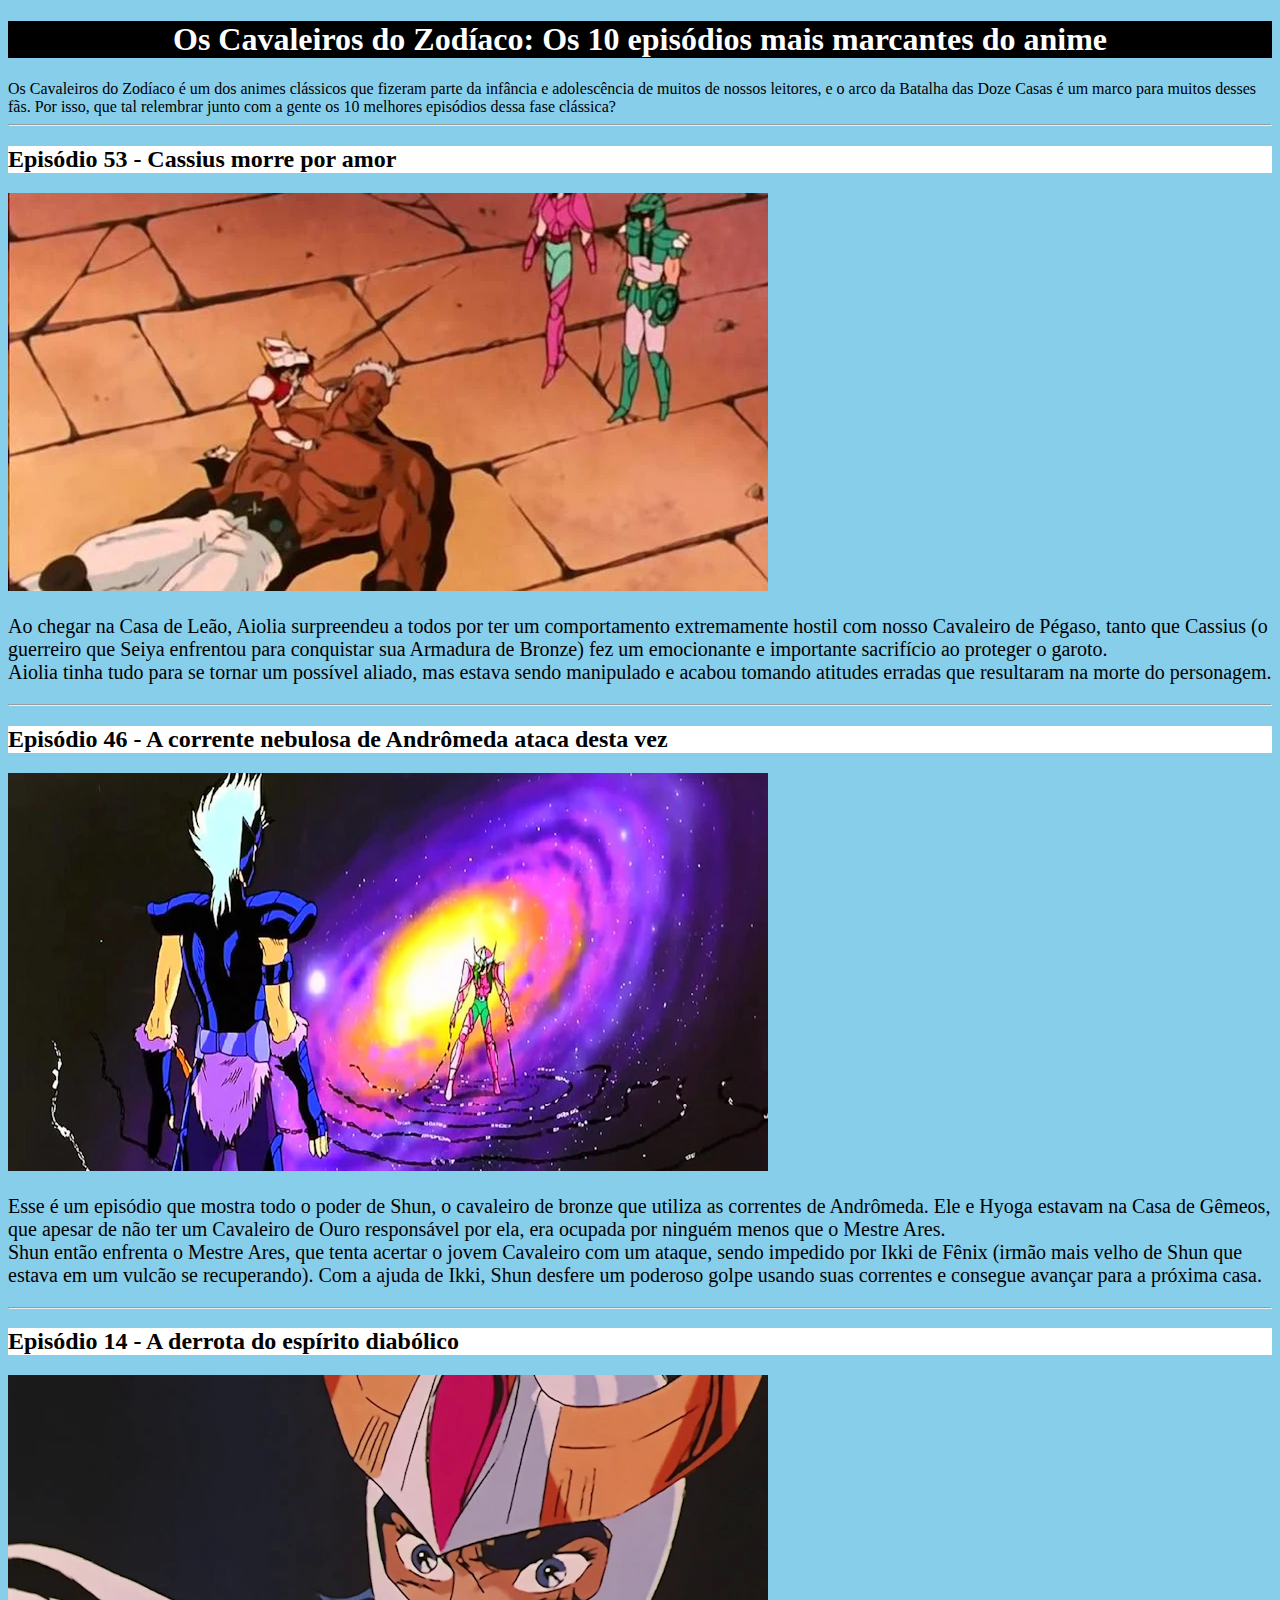
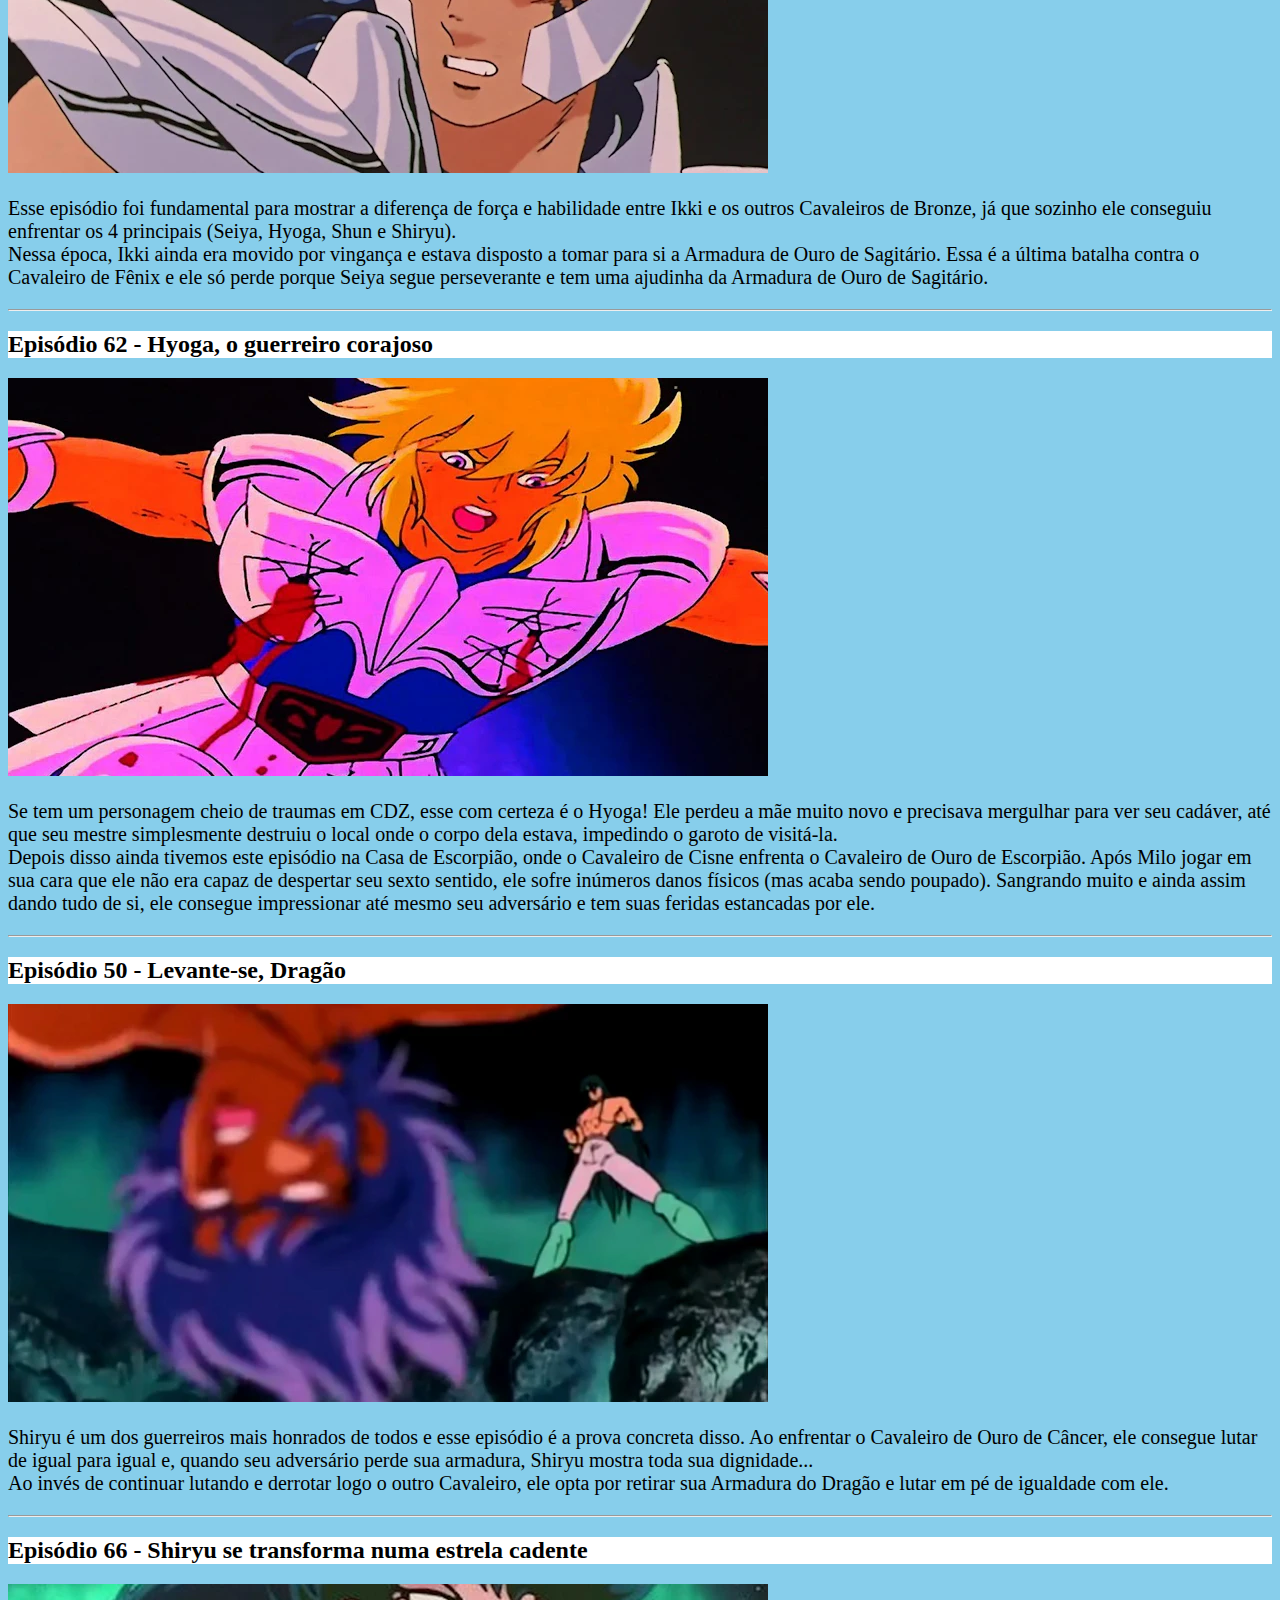
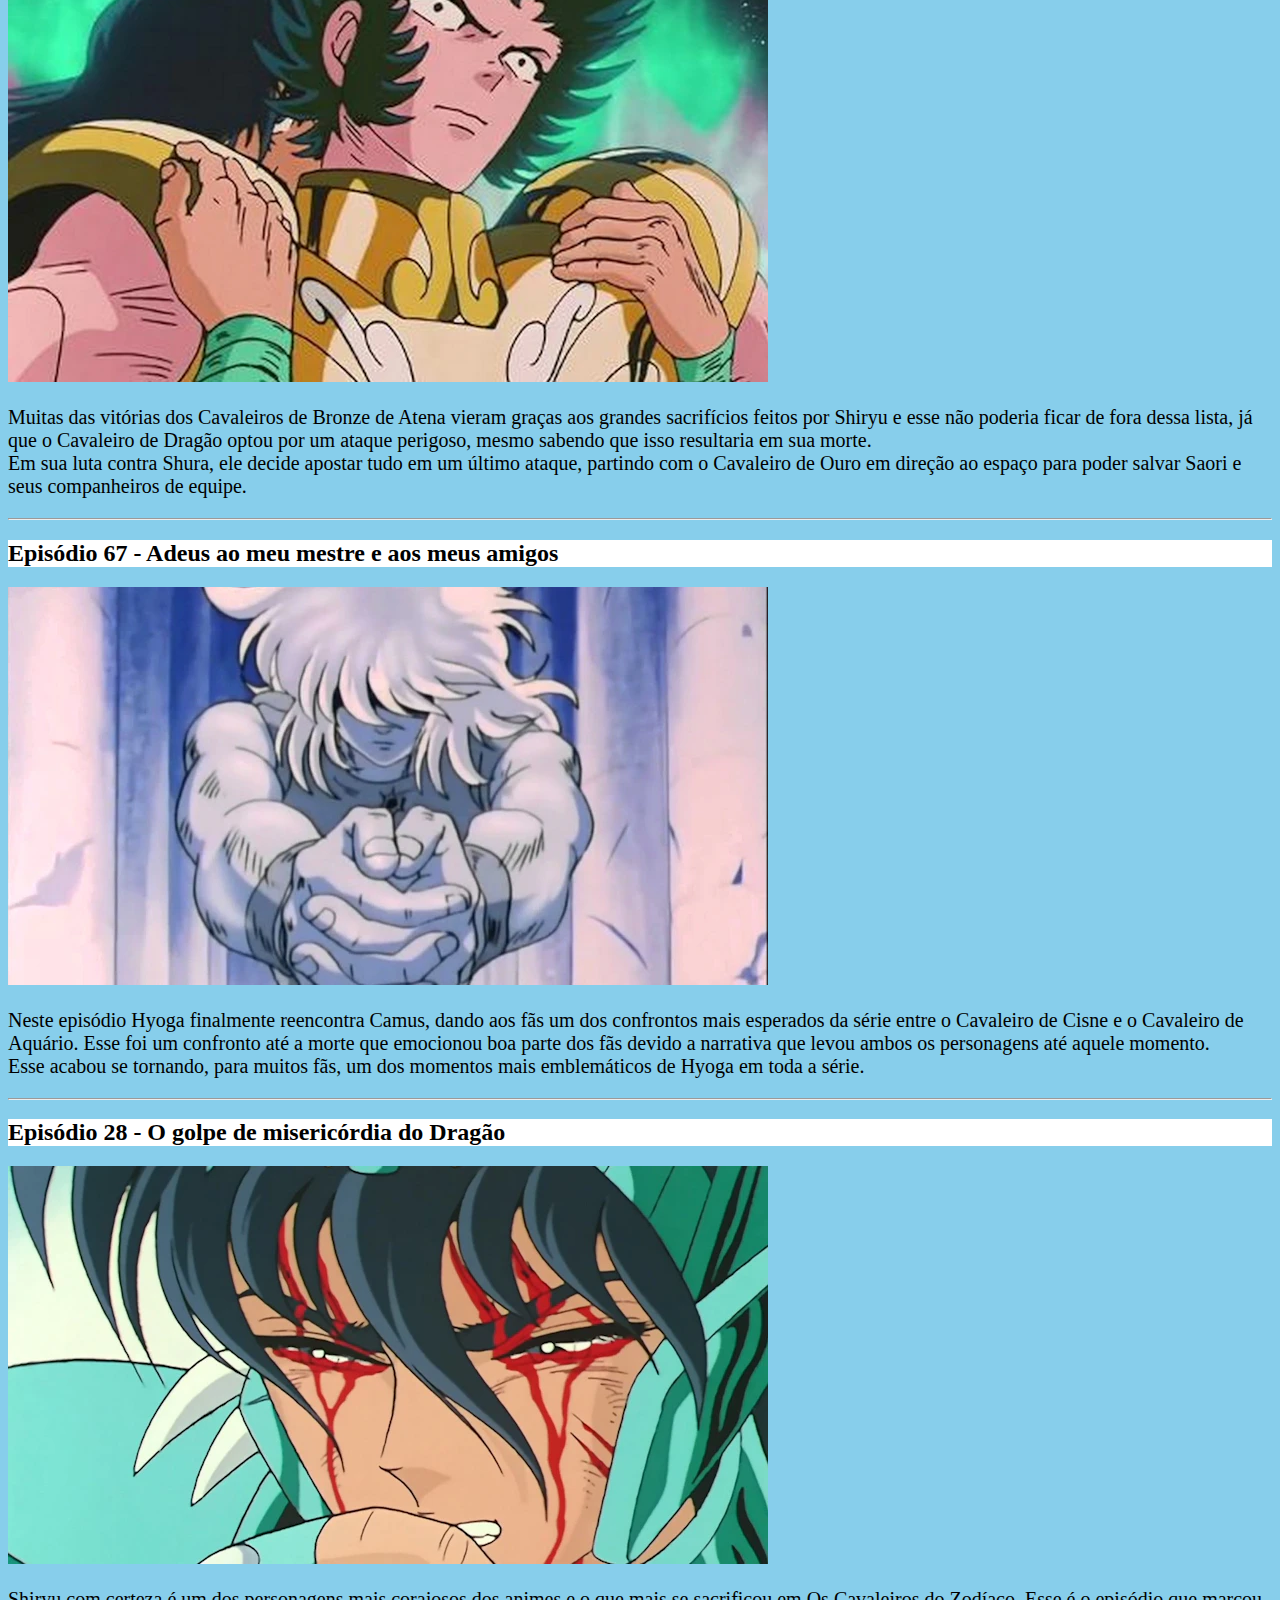
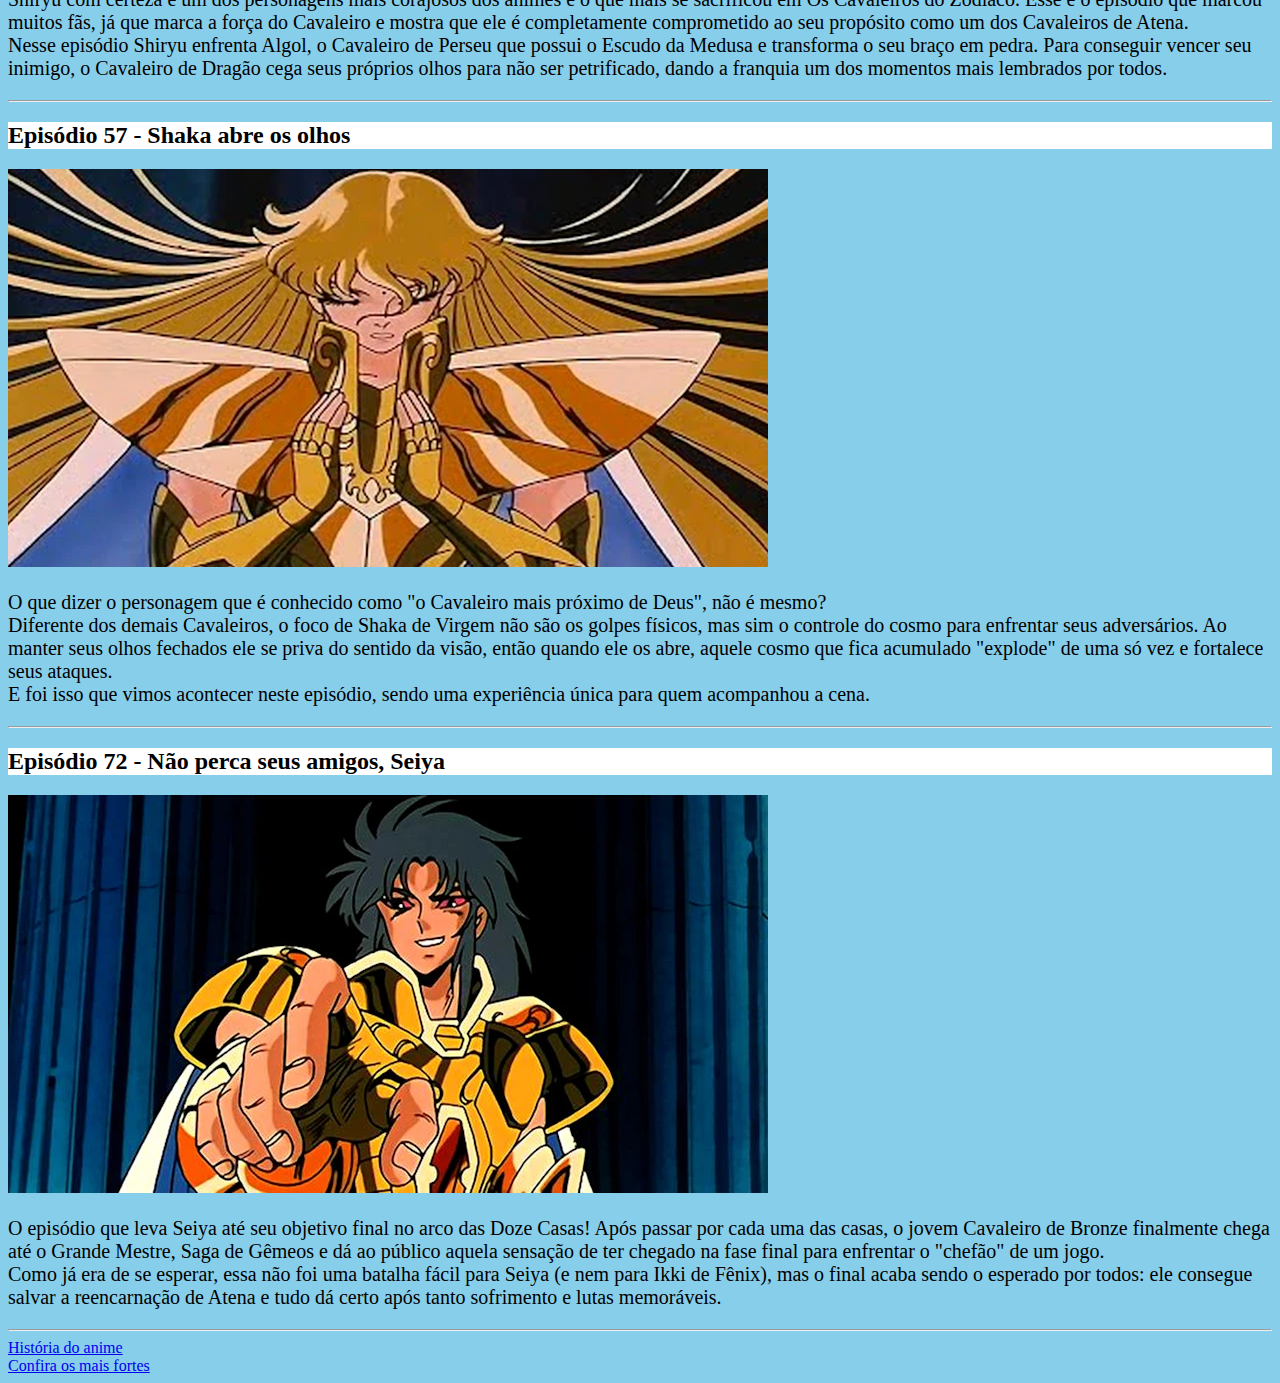
<file: Cavaleiros do Zodíaco/ep_marcantes.html>
<!DOCTYPE html>
<html lang="pt-br">
<head>
    <meta charset="UTF-8">
    <meta name="viewport" content="width=device-width, initial-scale=1.0">
    <title>CDZ</title>
    <link rel="stylesheet" href="./assets/css/style.css">
</head>
<body>

   
    
<h1>Os Cavaleiros do Zodíaco: Os 10 episódios mais marcantes do anime</h1>

Os Cavaleiros do Zodíaco é um dos animes clássicos que fizeram parte da infância e adolescência de muitos de nossos leitores, e o arco da Batalha das Doze Casas é um marco para muitos desses fãs. Por isso, que tal relembrar junto com a gente os 10 melhores episódios dessa fase clássica?
<hr>

<h2>Episódio 53 - Cassius morre por amor</h2>

<img src="../Cavaleiros do Zodíaco/assets/img/ep_marcantes/Cassius.webp" alt="Cassius">

<p>Ao chegar na Casa de Leão, Aiolia surpreendeu a todos por ter um comportamento extremamente hostil com nosso Cavaleiro de Pégaso, tanto que Cassius (o guerreiro que Seiya enfrentou para conquistar sua Armadura de Bronze) fez um emocionante e importante sacrifício ao proteger o garoto.
<br>
Aiolia tinha tudo para se tornar um possível aliado, mas estava sendo manipulado e acabou tomando atitudes erradas que resultaram na morte do personagem.</p>

<hr>

<h2>Episódio 46 - A corrente nebulosa de Andrômeda ataca desta vez</h2>

<img src="../Cavaleiros do Zodíaco/assets/img/ep_marcantes/corrente_nebulosa.webp" alt="corrente nebulosa">

<p>Esse é um episódio que mostra todo o poder de Shun, o cavaleiro de bronze que utiliza as correntes de Andrômeda. Ele e Hyoga estavam na Casa de Gêmeos, que apesar de não ter um Cavaleiro de Ouro responsável por ela, era ocupada por ninguém menos que o Mestre Ares.
<br>
Shun então enfrenta o Mestre Ares, que tenta acertar o jovem Cavaleiro com um ataque, sendo impedido por Ikki de Fênix (irmão mais velho de Shun que estava em um vulcão se recuperando). Com a ajuda de Ikki, Shun desfere um poderoso golpe usando suas correntes e consegue avançar para a próxima casa.</p>

<hr>

<h2>Episódio 14 - A derrota do espírito diabólico</h2>

<img src="../Cavaleiros do Zodíaco/assets/img/ep_marcantes/espírito_diabólico.webp" alt="espírito diabólico">

<p>Esse episódio foi fundamental para mostrar a diferença de força e habilidade entre Ikki e os outros Cavaleiros de Bronze, já que sozinho ele conseguiu enfrentar os 4 principais (Seiya, Hyoga, Shun e Shiryu).
<br>
Nessa época, Ikki ainda era movido por vingança e estava disposto a tomar para si a Armadura de Ouro de Sagitário. Essa é a última batalha contra o Cavaleiro de Fênix e ele só perde porque Seiya segue perseverante e tem uma ajudinha da Armadura de Ouro de Sagitário.</p>

<hr>

<h2>Episódio 62 - Hyoga, o guerreiro corajoso</h2>

<img src="../Cavaleiros do Zodíaco/assets/img/ep_marcantes/Hyoga.webp" alt="Hyoga">

<p>Se tem um personagem cheio de traumas em CDZ, esse com certeza é o Hyoga! Ele perdeu a mãe muito novo e precisava mergulhar para ver seu cadáver, até que seu mestre simplesmente destruiu o local onde o corpo dela estava, impedindo o garoto de visitá-la.
<br>
Depois disso ainda tivemos este episódio na Casa de Escorpião, onde o Cavaleiro de Cisne enfrenta o Cavaleiro de Ouro de Escorpião. Após Milo jogar em sua cara que ele não era capaz de despertar seu sexto sentido, ele sofre inúmeros danos físicos (mas acaba sendo poupado). Sangrando muito e ainda assim dando tudo de si, ele consegue impressionar até mesmo seu adversário e tem suas feridas estancadas por ele.</p>

<hr>

<h2>Episódio 50 - Levante-se, Dragão</h2>

<img src="../Cavaleiros do Zodíaco/assets/img/ep_marcantes/Levante-se_Dragão.webp" alt="Levante-se, Dragão">

<p>Shiryu é um dos guerreiros mais honrados de todos e esse episódio é a prova concreta disso. Ao enfrentar o Cavaleiro de Ouro de Câncer, ele consegue lutar de igual para igual e, quando seu adversário perde sua armadura, Shiryu mostra toda sua dignidade...
<br>
Ao invés de continuar lutando e derrotar logo o outro Cavaleiro, ele opta por retirar sua Armadura do Dragão e lutar em pé de igualdade com ele.</p>

<hr>

<h2>Episódio 66 - Shiryu se transforma numa estrela cadente</h2>

<img src="../Cavaleiros do Zodíaco/assets/img/ep_marcantes/Shiryu _se_transforma_numa_estrela_cadente.webp" alt="Shiryu se transforma numa estrela cadente">

<p>Muitas das vitórias dos Cavaleiros de Bronze de Atena vieram graças aos grandes sacrifícios feitos por Shiryu e esse não poderia ficar de fora dessa lista, já que o Cavaleiro de Dragão optou por um ataque perigoso, mesmo sabendo que isso resultaria em sua morte.
<br>
Em sua luta contra Shura, ele decide apostar tudo em um último ataque, partindo com o Cavaleiro de Ouro em direção ao espaço para poder salvar Saori e seus companheiros de equipe.</p>

<hr>

<h2>Episódio 67 - Adeus ao meu mestre e aos meus amigos</h2>

<img src="../Cavaleiros do Zodíaco/assets/img/ep_marcantes/Adeus_ao_meu_mestre.webp" alt="Adeus ao meu mestre">

<p>Neste episódio Hyoga finalmente reencontra Camus, dando aos fãs um dos confrontos mais esperados da série entre o Cavaleiro de Cisne e o Cavaleiro de Aquário. Esse foi um confronto até a morte que emocionou boa parte dos fãs devido a narrativa que levou ambos os personagens até aquele momento.
<br>
Esse acabou se tornando, para muitos fãs, um dos momentos mais emblemáticos de Hyoga em toda a série.</p>

<hr>

<h2>Episódio 28 - O golpe de misericórdia do Dragão</h2>

<img src="../Cavaleiros do Zodíaco/assets/img/ep_marcantes/O_golpe_de_misericórdia.webp" alt="O golpe de misericórdia">

<p>Shiryu com certeza é um dos personagens mais corajosos dos animes e o que mais se sacrificou em Os Cavaleiros do Zodíaco. Esse é o episódio que marcou muitos fãs, já que marca a força do Cavaleiro e mostra que ele é completamente comprometido ao seu propósito como um dos Cavaleiros de Atena.
<br>
Nesse episódio Shiryu enfrenta Algol, o Cavaleiro de Perseu que possui o Escudo da Medusa e transforma o seu braço em pedra. Para conseguir vencer seu inimigo, o Cavaleiro de Dragão cega seus próprios olhos para não ser petrificado, dando a franquia um dos momentos mais lembrados por todos.</p>

<hr>

<h2>Episódio 57 - Shaka abre os olhos</h2>

<img src="../Cavaleiros do Zodíaco/assets/img/ep_marcantes/Shaka_abre_os_olhos.webp" alt="Shaka abre os olhos">

<p>O que dizer o personagem que é conhecido como "o Cavaleiro mais próximo de Deus", não é mesmo?
<br>
Diferente dos demais Cavaleiros, o foco de Shaka de Virgem não são os golpes físicos, mas sim o controle do cosmo para enfrentar seus adversários. Ao manter seus olhos fechados ele se priva do sentido da visão, então quando ele os abre, aquele cosmo que fica acumulado "explode" de uma só vez e fortalece seus ataques.
<br>
E foi isso que vimos acontecer neste episódio, sendo uma experiência única para quem acompanhou a cena.</p>

<hr>

<h2>Episódio 72 - Não perca seus amigos, Seiya</h2>

<img src="../Cavaleiros do Zodíaco/assets/img/ep_marcantes/Não_perca_seus_amigos.webp" alt="Não perca seus amigos">

<p>O episódio que leva Seiya até seu objetivo final no arco das Doze Casas! Após passar por cada uma das casas, o jovem Cavaleiro de Bronze finalmente chega até o Grande Mestre, Saga de Gêmeos e dá ao público aquela sensação de ter chegado na fase final para enfrentar o "chefão" de um jogo.
<br>
Como já era de se esperar, essa não foi uma batalha fácil para Seiya (e nem para Ikki de Fênix), mas o final acaba sendo o esperado por todos: ele consegue salvar a reencarnação de Atena e tudo dá certo após tanto sofrimento e lutas memoráveis.</p>

<hr>

<a href="../Cavaleiros do Zodíaco/index.html">História do anime</a>
<br>
<a href="../Cavaleiros do Zodíaco/mais_fortes.html">Confira os mais fortes</a>


</body>
</html>
</file>
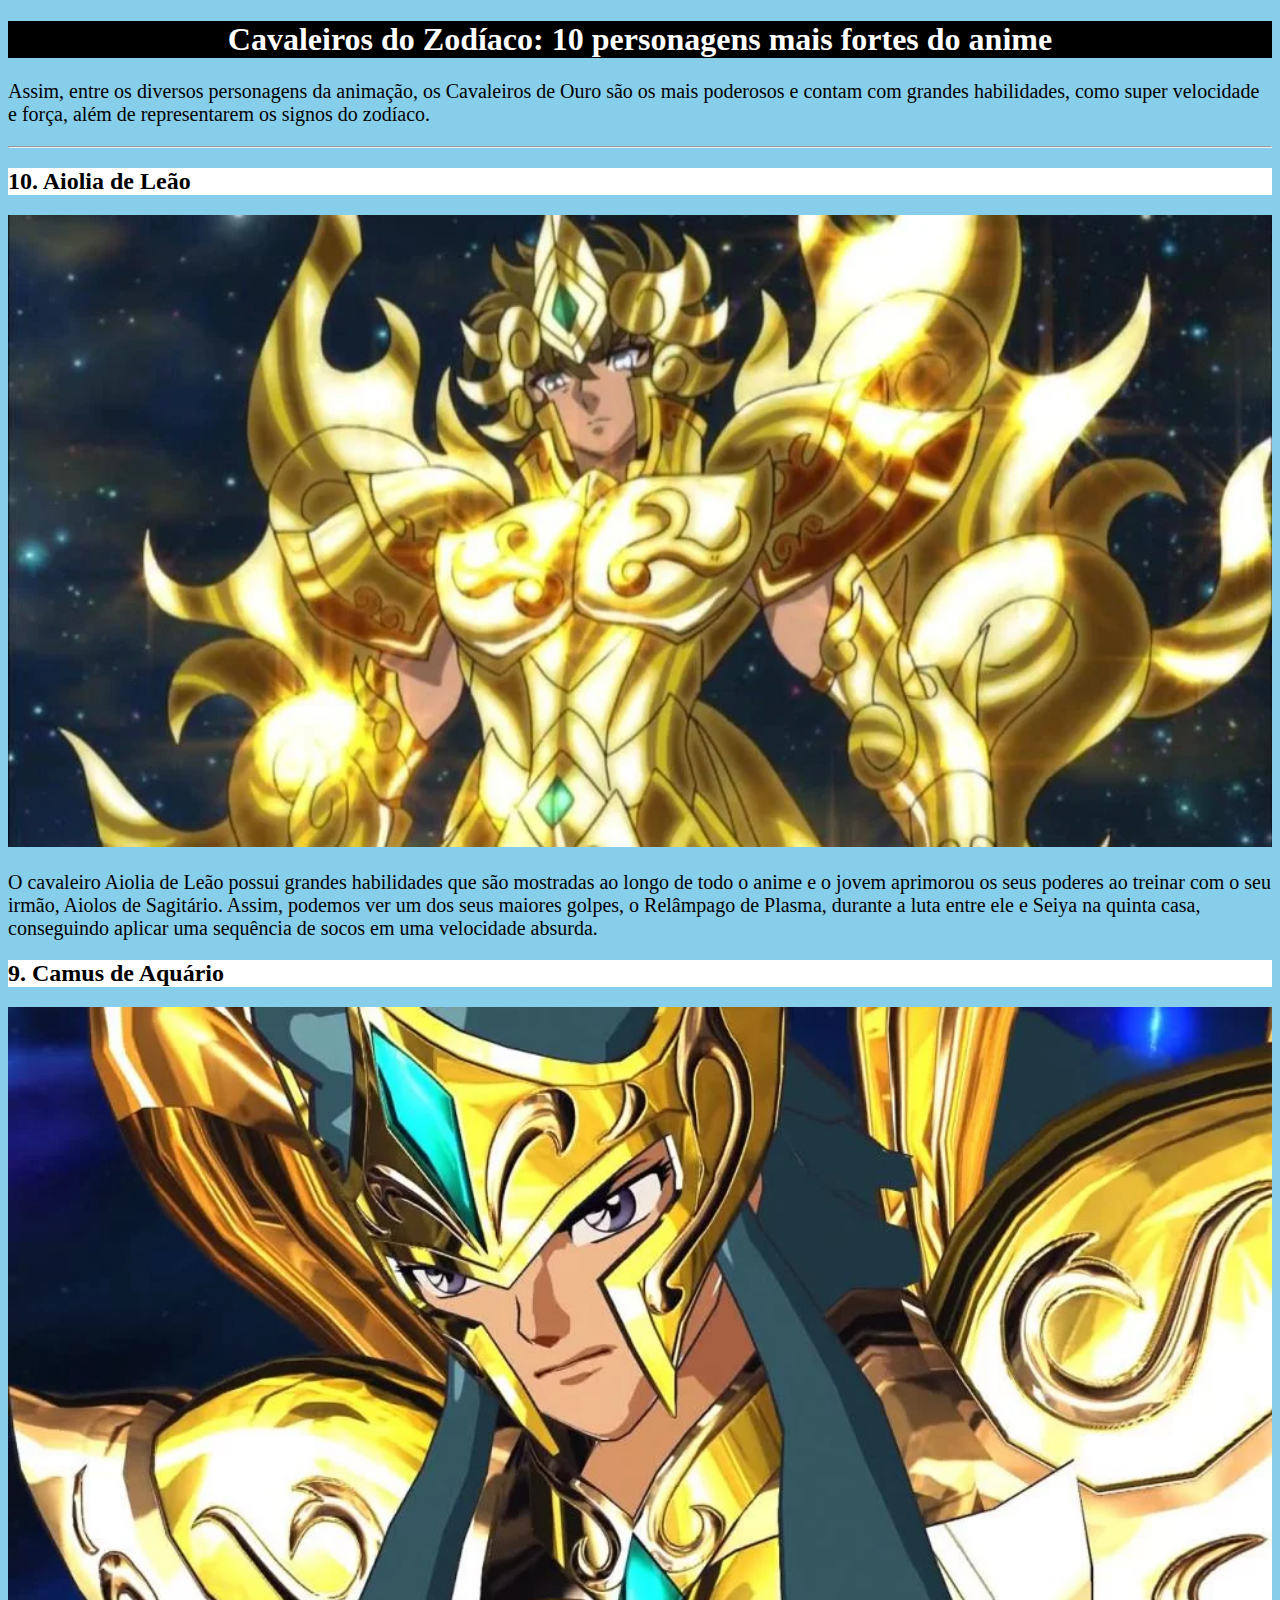
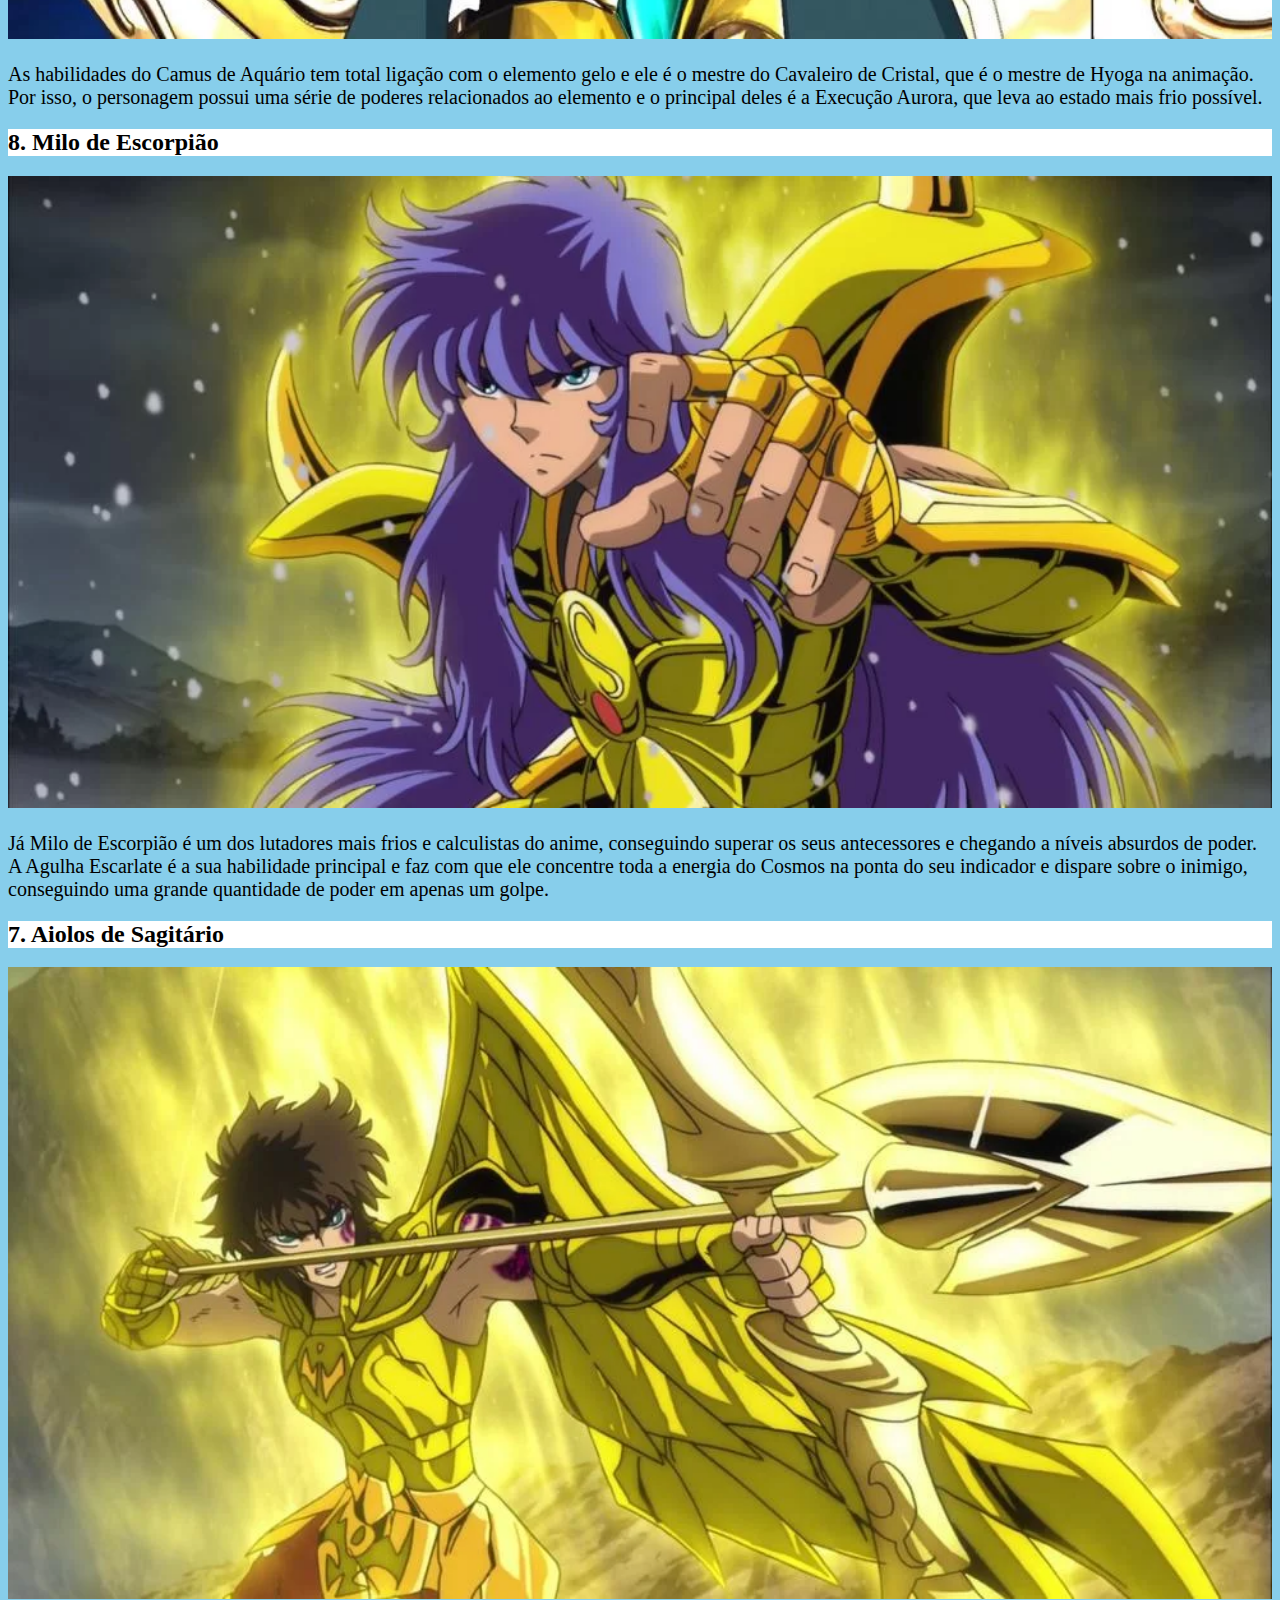
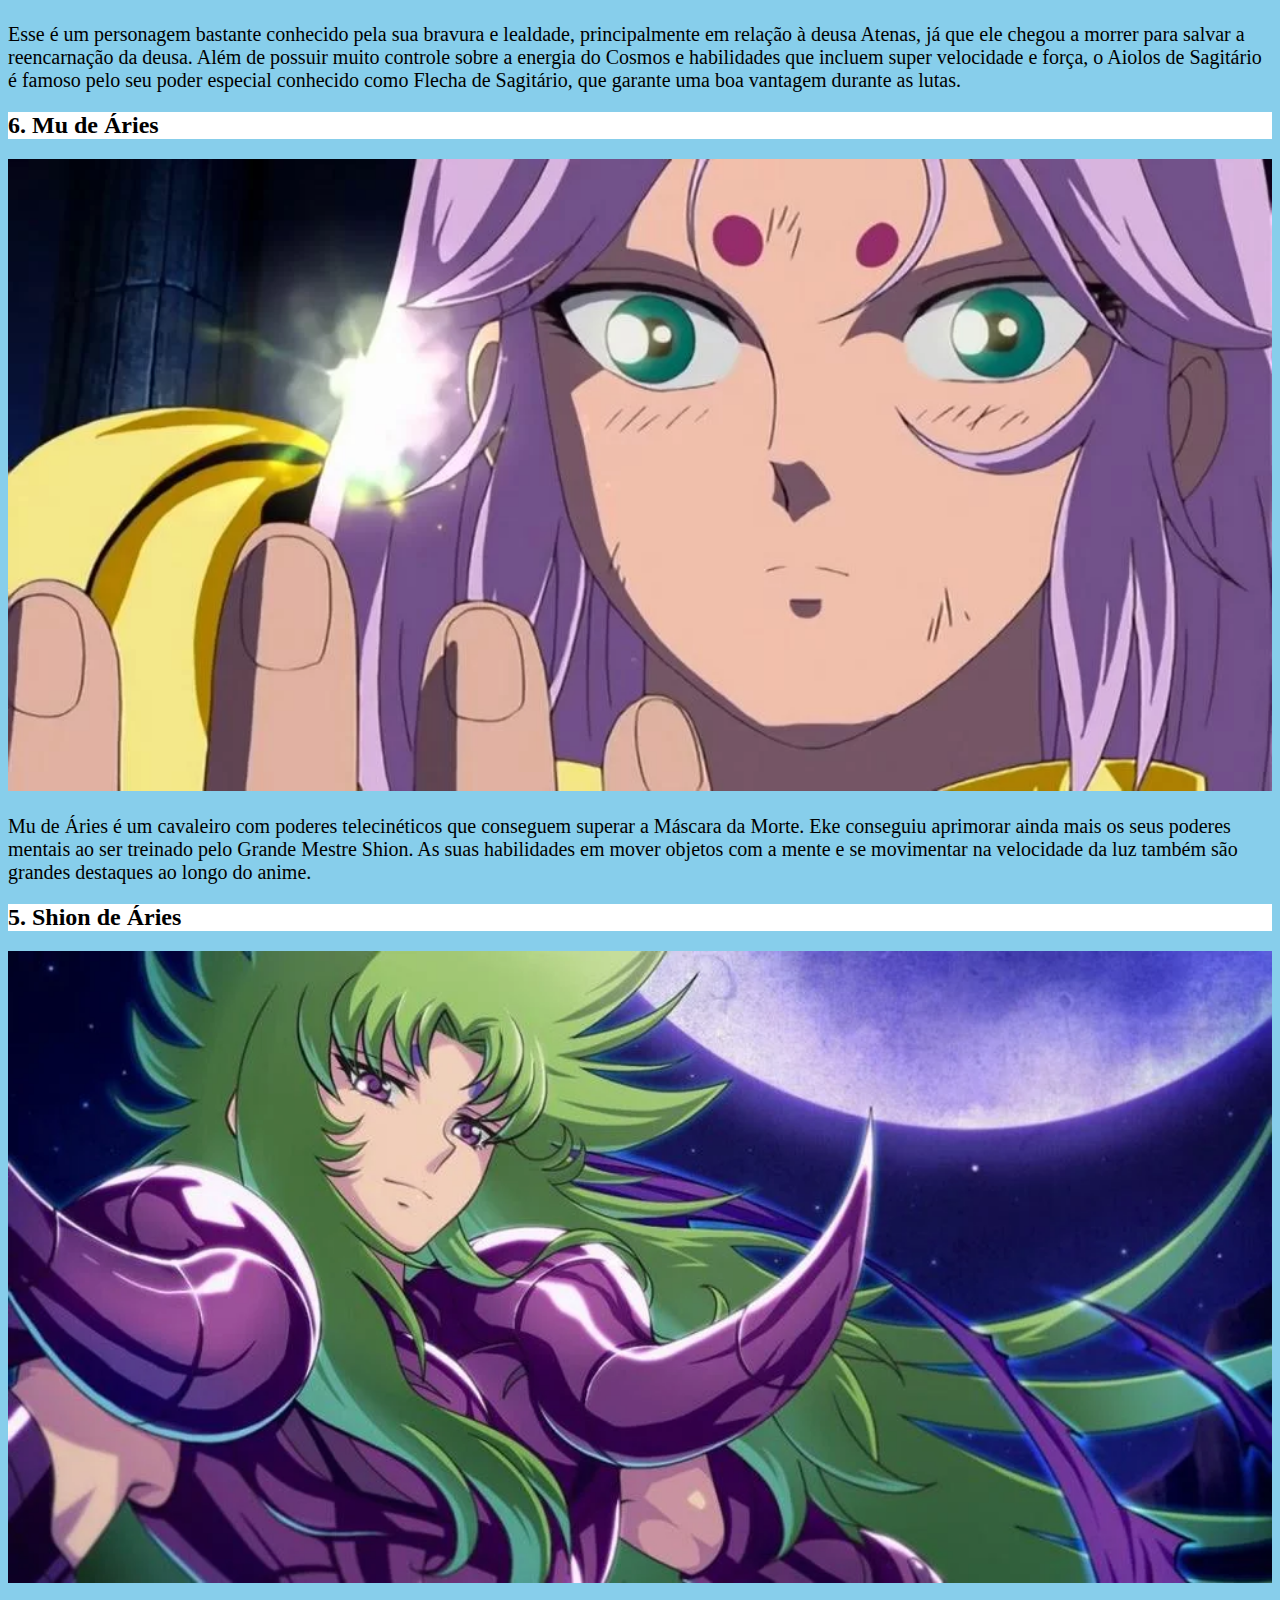
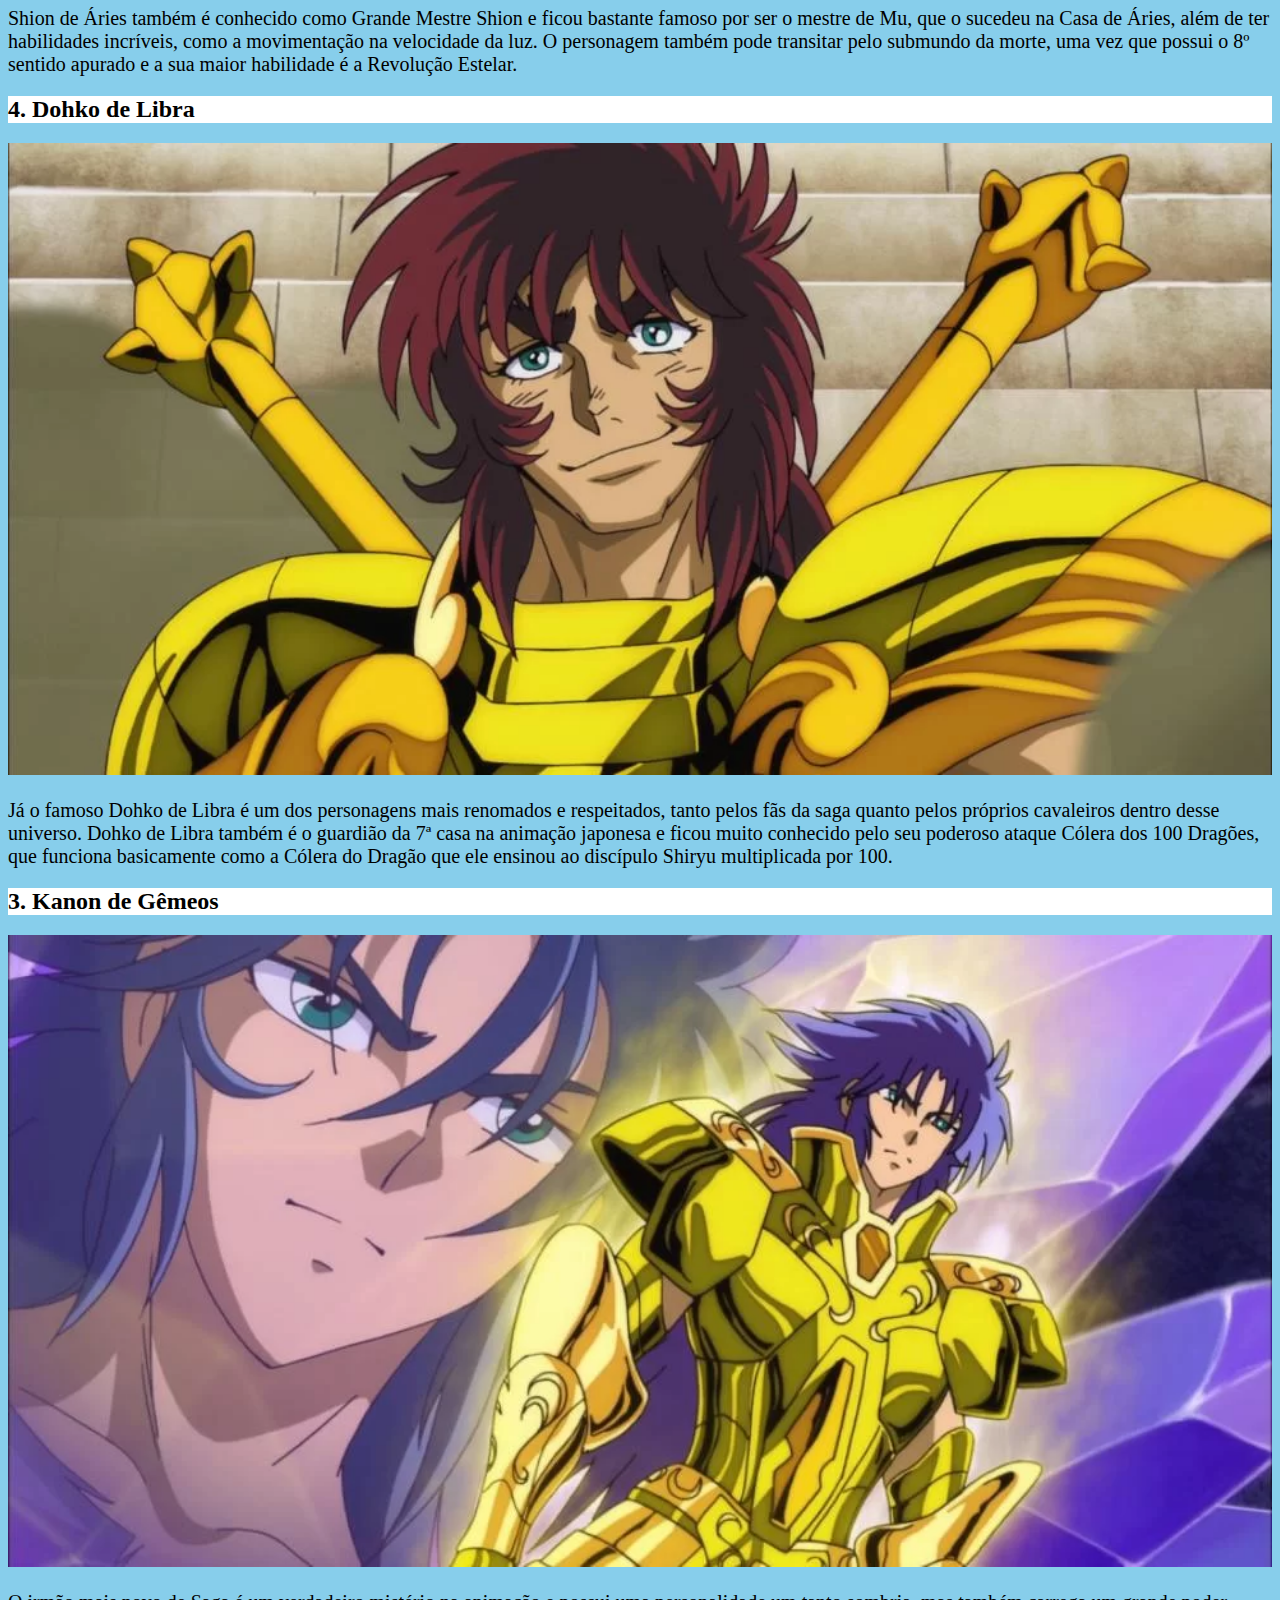
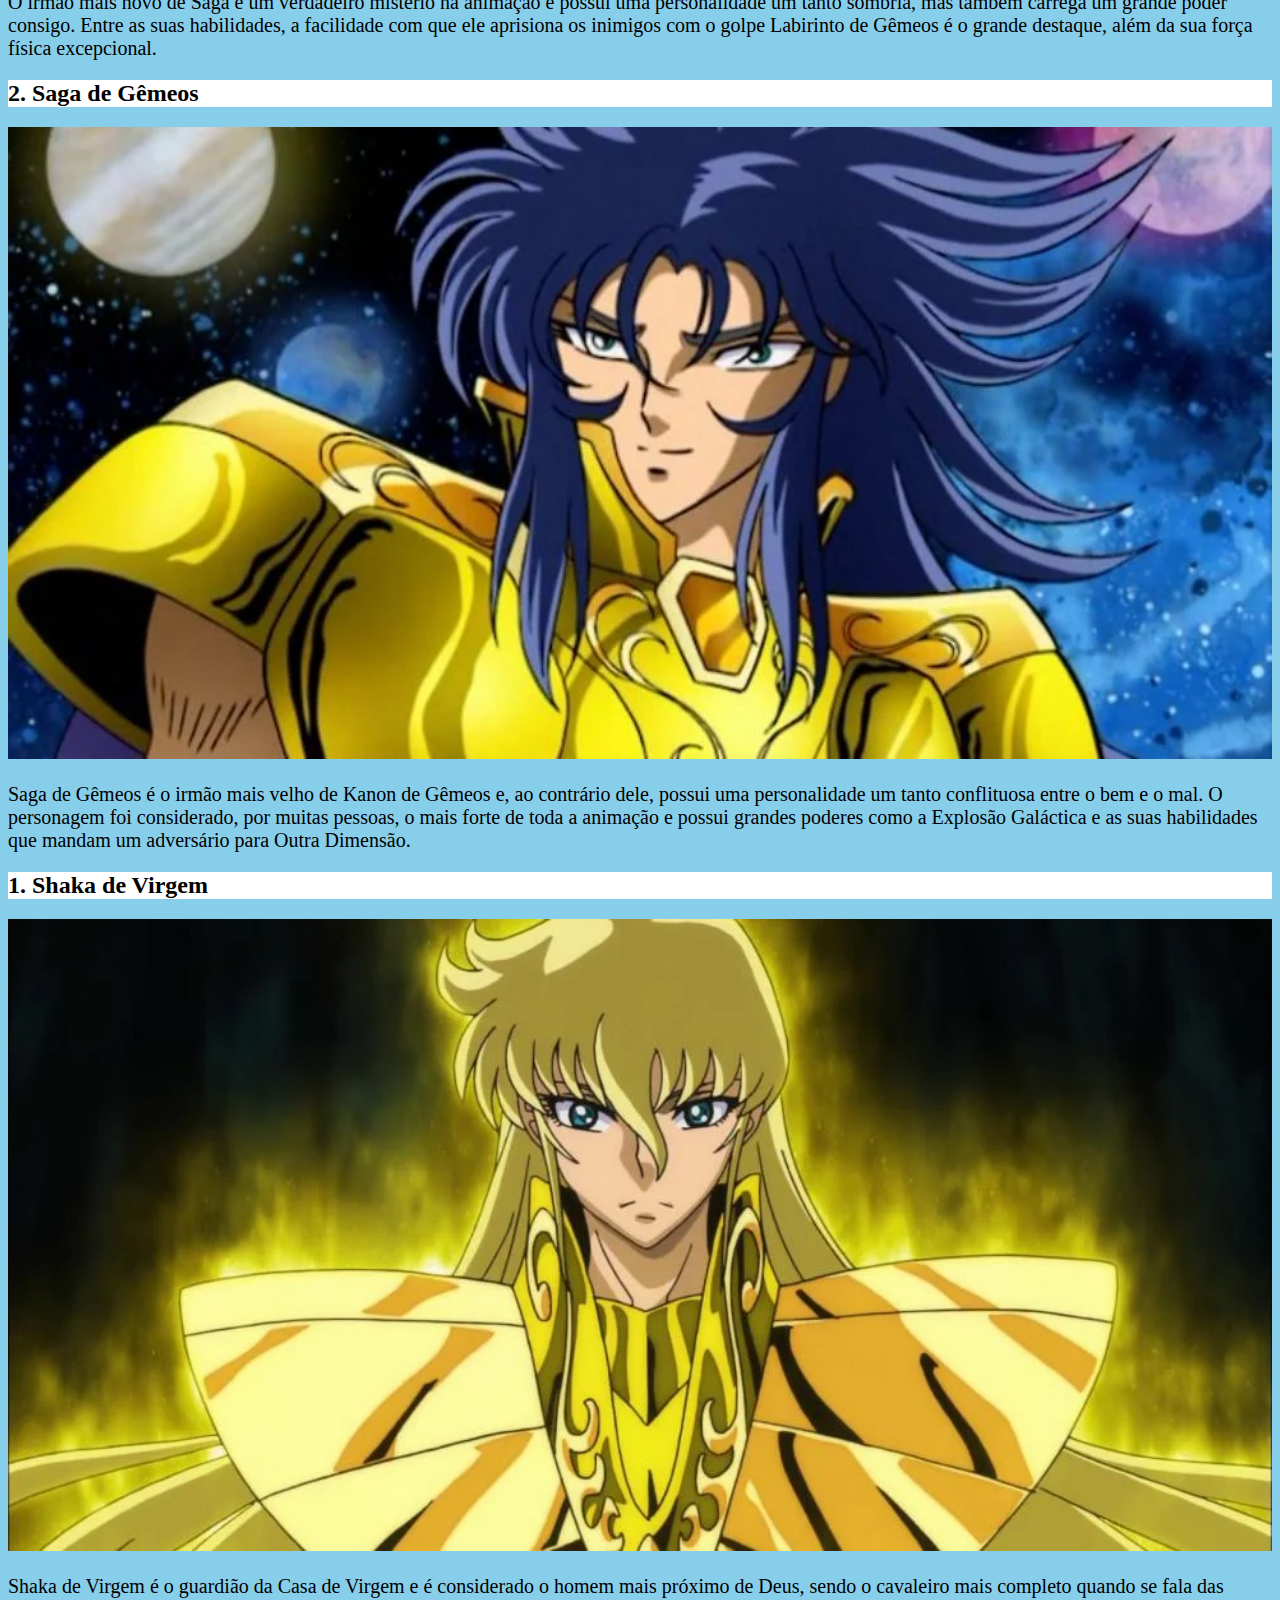
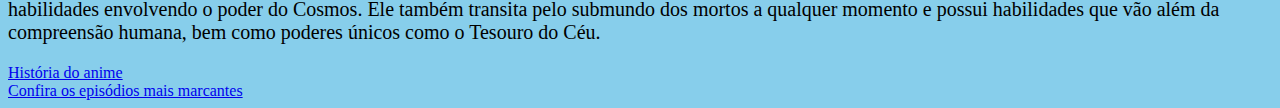
<file: Cavaleiros do Zodíaco/mais_fortes.html>
<!DOCTYPE html>
<html lang="pt-br">
<head>
    <meta charset="UTF-8">
    <meta name="viewport" content="width=device-width, initial-scale=1.0">
    <title>CDZ</title>
    <link rel="stylesheet" href="./assets/css/style.css">
</head>
<body>

  
    <h1>Cavaleiros do Zodíaco: 10 personagens mais fortes do anime</h1>

    <p>Assim, entre os diversos personagens da animação, os Cavaleiros de Ouro são os mais poderosos e contam com grandes habilidades, como super velocidade e força, além de representarem os signos do zodíaco.</p>
<hr>

<h2>10. Aiolia de Leão</h2>

<img src="../Cavaleiros do Zodíaco/assets/img/mais_fortes/10. Aiolia_Leão.webp" alt="10. Aiolia de Leão" class="mais_fortes">

<p>O cavaleiro Aiolia de Leão possui grandes habilidades que são mostradas ao longo de todo o anime e o jovem aprimorou os seus poderes ao treinar com o seu irmão, Aiolos de Sagitário. Assim, podemos ver um dos seus maiores golpes, o Relâmpago de Plasma, durante a luta entre ele e Seiya na quinta casa, conseguindo aplicar uma sequência de socos em uma velocidade absurda.</p>

<h2>9. Camus de Aquário</h2>

<img src="../Cavaleiros do Zodíaco/assets/img/mais_fortes/9. Camus_Aquário.webp" alt="9. Camus de Aquário" class="mais_fortes">

<p>As habilidades do Camus de Aquário tem total ligação com o elemento gelo e ele é o mestre do Cavaleiro de Cristal, que é o mestre de Hyoga na animação. Por isso, o personagem possui uma série de poderes relacionados ao elemento e o principal deles é a Execução Aurora, que leva ao estado mais frio possível.</p>

<h2>8. Milo de Escorpião</h2>

<img src="../Cavaleiros do Zodíaco/assets/img/mais_fortes/8. Milo_Escorpião.webp" alt="8. Milo de Escorpião" class="mais_fortes">

<p>Já Milo de Escorpião é um dos lutadores mais frios e calculistas do anime, conseguindo superar os seus antecessores e chegando a níveis absurdos de poder. A Agulha Escarlate é a sua habilidade principal e faz com que ele concentre toda a energia do Cosmos na ponta do seu indicador e dispare sobre o inimigo, conseguindo uma grande quantidade de poder em apenas um golpe.</p>

<h2>7. Aiolos de Sagitário</h2>

<img src="../Cavaleiros do Zodíaco/assets/img/mais_fortes/7. Aiolos_Sagitário.webp" alt="7. Aiolos de Sagitário" class="mais_fortes">

<p>Esse é um personagem bastante conhecido pela sua bravura e lealdade, principalmente em relação à deusa Atenas, já que ele chegou a morrer para salvar a reencarnação da deusa. Além de possuir muito controle sobre a energia do Cosmos e habilidades que incluem super velocidade e força, o Aiolos de Sagitário é famoso pelo seu poder especial conhecido como Flecha de Sagitário, que garante uma boa vantagem durante as lutas.</p>

<h2>6. Mu de Áries</h2>

<img src="../Cavaleiros do Zodíaco/assets/img/mais_fortes/6. Mu_Áries.webp" alt="6. Mu de Áries" class="mais_fortes">

<p>Mu de Áries é um cavaleiro com poderes telecinéticos que conseguem superar a Máscara da Morte. Eke conseguiu aprimorar ainda mais os seus poderes mentais ao ser treinado pelo Grande Mestre Shion. As suas habilidades em mover objetos com a mente e se movimentar na velocidade da luz também são grandes destaques ao longo do anime.</p>

<h2>5. Shion de Áries</h2>

<img src="../Cavaleiros do Zodíaco/assets/img/mais_fortes/5. Shion_Áries.webp" alt="5. Shion de Áries" class="mais_fortes">

<p>Shion de Áries também é conhecido como Grande Mestre Shion e ficou bastante famoso por ser o mestre de Mu, que o sucedeu na Casa de Áries, além de ter habilidades incríveis, como a movimentação na velocidade da luz. O personagem também pode transitar pelo submundo da morte, uma vez que possui o 8º sentido apurado e a sua maior habilidade é a Revolução Estelar.</p>

<h2>4. Dohko de Libra</h2>

<img src="../Cavaleiros do Zodíaco/assets/img/mais_fortes/4. Dohko_Libra.webp" alt="4. Dohko de Libra" class="mais_fortes">

<p>Já o famoso Dohko de Libra é um dos personagens mais renomados e respeitados, tanto pelos fãs da saga quanto pelos próprios cavaleiros dentro desse universo. Dohko de Libra também é o guardião da 7ª casa na animação japonesa e ficou muito conhecido pelo seu poderoso ataque Cólera dos 100 Dragões, que funciona basicamente como a Cólera do Dragão que ele ensinou ao discípulo Shiryu multiplicada por 100.</p>

<h2>3. Kanon de Gêmeos</h2>

<img src="../Cavaleiros do Zodíaco/assets/img/mais_fortes/3. Kanon_Gêmeos.webp" alt="3. Kanon de Gêmeos" class="mais_fortes">

<p>O irmão mais novo de Saga é um verdadeiro mistério na animação e possui uma personalidade um tanto sombria, mas também carrega um grande poder consigo. Entre as suas habilidades, a facilidade com que ele aprisiona os inimigos com o golpe Labirinto de Gêmeos é o grande destaque, além da sua força física excepcional.</p>

<h2>2. Saga de Gêmeos</h2>

<img src="../Cavaleiros do Zodíaco/assets/img/mais_fortes/2. Saga_Gêmeos.webp" alt="2. Saga de Gêmeos" class="mais_fortes">

<p>Saga de Gêmeos é o irmão mais velho de Kanon de Gêmeos e, ao contrário dele, possui uma personalidade um tanto conflituosa entre o bem e o mal. O personagem foi considerado, por muitas pessoas, o mais forte de toda a animação e possui grandes poderes como a Explosão Galáctica e as suas habilidades que mandam um adversário para Outra Dimensão.</p>

<h2>1. Shaka de Virgem</h2>

<img src="../Cavaleiros do Zodíaco/assets/img/mais_fortes/1. Shaka_Virgem.webp" alt="1. Shaka de Virgem" class="mais_fortes">

<p>Shaka de Virgem é o guardião da Casa de Virgem e é considerado o homem mais próximo de Deus, sendo o cavaleiro mais completo quando se fala das habilidades envolvendo o poder do Cosmos. Ele também transita pelo submundo dos mortos a qualquer momento e possui habilidades que vão além da compreensão humana, bem como poderes únicos como o Tesouro do Céu.</p>


<a href="../Cavaleiros do Zodíaco/index.html">História do anime</a>
<br>
<a href="../Cavaleiros do Zodíaco/ep_marcantes.html">Confira os episódios mais marcantes</a>







</body>
</html>
</file>
<file: Cavaleiros do Zodíaco/assets/css/style.css>
body{
    background-color: skyblue;
}

h2, h3{
    background-color: white;
}


h1{
    background-color: black;
    color: white;
    text-align: center;
}

.galeria{
    width: 700px;
}

.mais_fortes{
    width: 100%;
}

p{
    font-size: 20px;
}
</file>
<file: Cine_Box/assets/css/style.css>
@import url('https://fonts.googleapis.com/css2?family=Inter:ital,opsz,wght@0,14..32,100..900;1,14..32,100..900&display=swap');

*{
    margin: 0px;
    padding: 0px;
    font-family: "Inter", sans-serif;
    font-optical-sizing: auto;
    font-weight: 600;
    font-style: normal;
}

header nav{
    background-color: #f2f2f2;
    padding: 30px 0;
    display: flex;
    justify-content: space-around;
    align-items: center;
}

.logo{
    text-decoration: none;
    color: black;
    font-weight: bold;
    cursor: pointer;
}

.menu, .menu_icones{
    list-style: none;
    display: flex;
    gap: 5px;
}

.menu li a, .menu_icones li a{
    text-decoration: none;
    color: black;
    padding: 8px;
    border-radius: 8px;
}

.menu li a:hover, .menu_icones li a:hover{
    background-color: black;
    color:white;
}
</file>
<file: Cine_Box/assets/css/carrossel.css>
#banner{
    display: flex;
    justify-content: center;
    align-items: center;
}

#banner img{
    width: 100%;
}

.carrossel_container{
    width: 100%;
    max-width: 1920px;
    border: 2px solid #cccccc;
    border-radius: 10px;
}
</file>
<file: coluna_linha/assets/css/style.css>
/* Classes para a linhas e colunas */

.linha{
    display: flex;
    flex-wrap: wrap;
    margin: 10px;
}

.linha>div{
    border: 2px solid tomato;
    box-sizing: border-box;
}

.coluna{
    flex: 0;
}

.coluna-4{
    flex: 0 0 33.33%;
}

.coluna-6{
    flex: 0 0 50%;
}

.coluna-12{
    flex:0 0 100%;
}

.coluna-1{
    flex: 0 0 8.33%;
}

.coluna-2{
    flex: 0 0 16.67;
}

.coluna-3{
    flex: 0 0 25%;
}

.coluna-5{
    flex: 0 0 41.67%;
}

.coluna-7{
    flex: 0 0 58.33%;
}

.coluna-8{
    flex: 0 0 66.67%;
}

.coluna-9{
    flex: 0 0 75%;
}

.coluna-10{
    flex: 0 0 83.33%;
}

.coluna-11{
    flex: 0 0 91.67%;
}
</file>
<file: tabela/asstes/css/style.css>
table{
    border-collapse: collapse;
    border: 5px solid black;
    font-family: sans-serif;
    letter-spacing: 1px;
    width: 50%;
}

thead{
    background-color: aqua;
}

th, td {
    border: 3px solid;
    padding: 8px 10px;
}

tbody{
    background-color: aquamarine;
    text-align: center;
}
</file>
<file: tabela04/assets/css/style.css>
.img_yoga{
    width: 50px;
    height: 50px;
}

table{
    border-collapse: collapse;
    border: 2px solid rgb(red, green, blue);
    font-family: sans-serif;
    letter-spacing: 1px;
    width: 50%;
}

th, td{
    border: 3px solid;
    padding: 8px 10px;
}
thead{
   border-collapse:collapse;
   border:none;
}
</file>
<file: tabela06/assets/css/style.css>
.imagem_padrao{
    width: 100px ;
    height:100px ;
   }
.imagem_check, .imagem_del{
    width: 20px;
    height: 20px;
}

table{
border-collapse: collapse;
border: 2px solid rgb(red, green, blue);
font-family: sans-serif;
letter-spacing: 1px;
width: 50%;
}

th, td{
    border:none;
    padding: 8px 10px;
}

thead{
    background-color: aqua;
}
tbody{
    background-color: rgb(238, 238, 225);
}
</file>
<file: Turismo Americana/assets/style.css/style.css>
*{
    margin: 0px;
    padding: 0px;
    font-family: "Passero One", sans-serif;
    font-weight: 400;
    font-style: normal;
}

#pagina_home{
    height: 560px;
    width: 1583px;
    background: linear-gradient(rgba(17, 17, 15, 0.315), rgba(34, 30, 4, 0.281)), url(../img/Banner.png);
    background-size:cover;
}

.logo{
    width: 168px;
    height: 168px;
    padding-top: 107px;
    padding-left: 81px;
}

.menu_principal{
    list-style: none;
    
}

.menu_principal ul li{
    display: inline-block;
}  

.menu_principal ul li a{
    color: black;
    text-decoration: none;
    padding: 5px 10px;
    border: 1px solid transparent;
    transition: 0.5s ease;
    margin: 10px;
    font-size: 32px;
}

.menu_principal ul li a:hover{
    background-color: white;
    color: rgb(30, 159, 182);
}

.categoria{
    display: flex;
    align-items: center;
    justify-content: space-between;
}

.titulo{
    text-align: center  ;
    
}

.pon_tu{
    font-size: 35px;
}

.galeria{
    display: flex;
    gap: 90px;
    justify-content: center;    
}   

figure{
    font-size: 48px;
    text-align: center;
}

h2,  h1{
    font-size: 48px;
}
</file>
<file: Turismo/assets/css/style.css>
/* O asterisco (*) seleciona todos os elementos do documento */
* {
    margin: 0; /* Remove a margem padrão de todos os elementos */
    padding: 0; /* Remove o preenchimento padrão de todos os elementos */
    font-family: 'Trebuchet MS', 'Lucida Sans Unicode', 'Lucida Grande', 'Lucida Sans', Arial, sans-serif; /* Define a fonte padrão do site */
}

/* Estilo para a logo */
.logo {
    width: 150px; /* Define a largura da logo */
}

/* Estilo para a seção principal da página inicial */
#pagina_home {
    height: 630px; /* Define a altura da seção */
    background: linear-gradient(rgba(17,17,15,0.404), rgba(34,30,4,0.685)), url(../img/banner.png); /* Define um fundo com gradiente e imagem */
    background-size: cover; /* Faz com que a imagem de fundo cubra toda a área */
}

/* Estilo para o menu principal */
.menu_principal ul {
    list-style: none; /* Remove as bolinhas dos itens da lista */
}

.menu_principal ul li {
    display: inline-block; /* Exibe os itens do menu na mesma linha */
}

.menu_principal ul li a {
    color: white; /* Define a cor do texto dos links como branco */
    text-decoration: none; /* Remove a linha sublinhada dos links */
    text-transform: uppercase; /* Converte o texto para maiúsculas */
    padding: 5px 20px; /* Define o preenchimento interno dos links */
    border: 1px solid transparent; /* Define uma borda invisível ao redor dos links */
    transition: 0.06s ease; /* Define a velocidade da transição para o hover */
}

.menu_principal ul li a:hover {
    background-color: white; /* Cor de fundo do link ao passar o mouse */
    color: black; /* Cor do texto do link ao passar o mouse */
}

.menu_principal ul li .link-ativo {
    background: white; /* Cor de fundo para o link ativo */
    color: black; /* Cor do texto para o link ativo */
}

/* Estilo para a categoria, onde está o logo e o menu */
.categoria {
        display: flex; /* Habilita o uso de flexbox */
        align-items: center; /* Alinha verticalmente os itens ao centro */
        justify-content: space-between; /* Espaça os itens uniformemente */
}

/* Estilo para o título principal */
h1 {
    font-size: 70px; /* Define o tamanho da fonte do título */
    color: white; /* Define a cor do texto como branco */
    margin: 30px; /* Define a margem em torno do título */
}

/* Estilo para os botões */
.btn {
    border: 1px solid white; /* Borda branca ao redor do botão */
    padding: 10px 80px; /* Preenchimento interno do botão */
    color: white; /* Cor do texto do botão */
    text-decoration: none; /* Remove a linha sublinhada do botão */
    transition: 0.6s ease; /* Transição suave ao passar o mouse */
    margin: 10px; /* Margem em torno do botão */
}

.btn:hover {
    background-color: white; /* Cor de fundo do botão ao passar o mouse */
    color: black; /* Cor do texto do botão ao passar o mouse */
}

/* Estilo para o conteúdo do banner */
.conteudo_banner {
    height: 438px; /* Altura da seção do banner */
    display: flex; /* Habilita o uso de flexbox */
    justify-content: center; /* Centraliza os itens horizontalmente */
    flex-direction: column; /* Alinha os itens em coluna */
    align-items: center; /* Alinha os itens ao centro verticalmente */
}

/* Estilo para a seção de passeios */
#passeios main {
    height: 630px; /* Altura do main dentro da seção de passeios */
    display: flex; /* Habilita o uso de flexbox */
    justify-content: center; /* Centraliza os itens horizontalmente */
    align-items: center; /* Centraliza os itens verticalmente */
    margin: 10px; /* Margem em torno do main */
}

#passeios {
    background-color: beige; /* Cor de fundo da seção de passeios */
}

/* Estilo para as imagens dos passeios */
.foto {
    width: 314px; /* Largura das imagens */
    height: 368px; /* Altura das imagens */
    justify-content: space-around; /* Espaça os itens ao redor */
    gap: 10px; /* Espaçamento entre os itens */
}

.leg_meio {
    margin-left: 20px; /* Margem à esquerda da legenda */
    margin-right: 20px; /* Margem à direita da legenda */
}

.foto_meio {
    margin-left: 20px; /* Margem à esquerda das fotos do meio */
    margin-right: 20px; /* Margem à direita das fotos do meio */
    width: 314px; /* Largura das fotos do meio */
    height: 368px; /* Altura das fotos do meio */
}

/* Estilo para as legendas das imagens */
figcaption {
    background-color: #d35400; /* Cor de fundo da legenda */
    text-align: center; /* Alinha o texto da legenda ao centro */
    color: white; /* Cor do texto da legenda */
    padding-top: 7px; /* Preenchimento superior da legenda */
    padding-bottom: 7px; /* Preenchimento inferior da legenda */
    width: 314px; /* Largura da legenda */
}

/* Estilo para o link que retorna ao início da página */
.link {
    display: flex; /* Habilita o uso de flexbox */
    justify-content: flex-end; /* Alinha o conteúdo à direita */
    content: 10px; /* Espaçamento superior, opcional (este não está correto; deve ser margin ou padding) */
}
</file>
